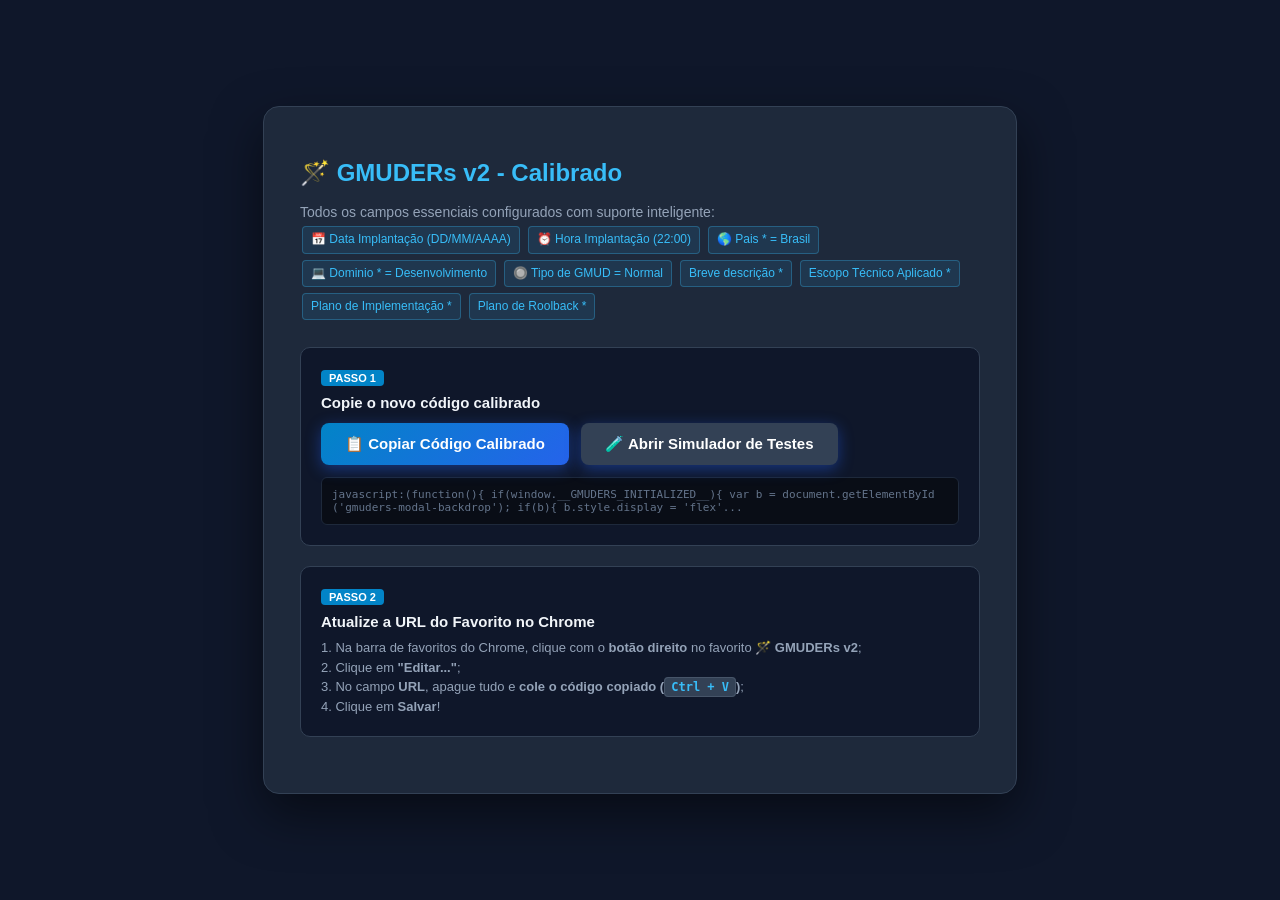
<file: index.html>
<!DOCTYPE html>
<html lang="pt-BR">
<head>
  <meta charset="UTF-8">
  <meta name="viewport" content="width=device-width, initial-scale=1.0">
  <title>Instalador GMUDERs v2 - Elis TOPdesk</title>
  <style>
    body {
      font-family: -apple-system, BlinkMacSystemFont, "Segoe UI", Roboto, Helvetica, Arial, sans-serif;
      background: #0f172a;
      color: #f8fafc;
      padding: 40px 20px;
      display: flex;
      justify-content: center;
      align-items: center;
      min-height: 100vh;
      box-sizing: border-box;
      margin: 0;
    }
    .card {
      background: #1e293b;
      border: 1px solid #334155;
      border-radius: 16px;
      max-width: 680px;
      width: 100%;
      padding: 36px;
      box-shadow: 0 20px 50px rgba(0,0,0,0.5);
    }
    h1 {
      font-size: 24px;
      margin-bottom: 12px;
      color: #38bdf8;
      display: flex;
      align-items: center;
      gap: 10px;
    }
    p {
      color: #94a3b8;
      line-height: 1.6;
      font-size: 14px;
      margin-bottom: 24px;
    }
    .step-box {
      background: #0f172a;
      border: 1px solid #334155;
      border-radius: 10px;
      padding: 20px;
      margin-bottom: 20px;
    }
    .step-badge {
      display: inline-block;
      background: #0284c7;
      color: #fff;
      font-size: 11px;
      font-weight: bold;
      padding: 2px 8px;
      border-radius: 4px;
      margin-bottom: 8px;
      text-transform: uppercase;
    }
    .step-title {
      font-size: 15px;
      font-weight: 700;
      color: #f1f5f9;
      margin-bottom: 8px;
    }
    .kbd {
      background: #334155;
      padding: 2px 6px;
      border-radius: 4px;
      font-family: monospace;
      font-size: 12px;
      color: #38bdf8;
      border: 1px solid #475569;
    }
    .btn-action {
      background: linear-gradient(135deg, #0284c7 0%, #2563eb 100%);
      color: #ffffff;
      border: none;
      padding: 12px 24px;
      border-radius: 8px;
      font-size: 15px;
      font-weight: 700;
      cursor: pointer;
      display: inline-flex;
      align-items: center;
      gap: 8px;
      box-shadow: 0 4px 15px rgba(37, 99, 255, 0.4);
      transition: all 0.2s;
    }
    .btn-action:hover {
      transform: translateY(-2px);
      box-shadow: 0 6px 20px rgba(37, 99, 255, 0.6);
    }
    .code-preview {
      margin-top: 12px;
      background: #090d16;
      border: 1px solid #1e293b;
      padding: 10px;
      border-radius: 6px;
      font-family: Consolas, monospace;
      font-size: 11px;
      color: #64748b;
      max-height: 70px;
      overflow: hidden;
      word-break: break-all;
      user-select: all;
    }
    .alert-success {
      background: #064e3b;
      color: #6ee7b7;
      border: 1px solid #059669;
      padding: 10px 14px;
      border-radius: 8px;
      font-size: 13px;
      margin-top: 12px;
      display: none;
    }
    .field-pill {
      display: inline-block;
      background: rgba(56, 189, 248, 0.1);
      color: #38bdf8;
      border: 1px solid rgba(56, 189, 248, 0.3);
      padding: 3px 8px;
      border-radius: 4px;
      font-size: 12px;
      margin: 3px 2px;
    }
  </style>
</head>
<body>

  <div class="card">
    <h1>🪄 GMUDERs v2 - Calibrado</h1>
    <p>
      Todos os campos essenciais configurados com suporte inteligente:
      <br>
      <span class="field-pill">📅 Data Implantação (DD/MM/AAAA)</span>
      <span class="field-pill">⏰ Hora Implantação (22:00)</span>
      <span class="field-pill">🌎 Pais * = Brasil</span>
      <span class="field-pill">💻 Dominio * = Desenvolvimento</span>
      <span class="field-pill">🔘 Tipo de GMUD = Normal</span>
      <span class="field-pill">Breve descrição *</span>
      <span class="field-pill">Escopo Técnico Aplicado *</span>
      <span class="field-pill">Plano de Implementação *</span>
      <span class="field-pill">Plano de Roolback *</span>
    </p>

    <!-- PASSO 1 -->
    <div class="step-box">
      <span class="step-badge">Passo 1</span>
      <div class="step-title">Copie o novo código calibrado</div>
      <div style="margin-top: 12px;">
        <button class="btn-action" id="btnCopy">
          📋 Copiar Código Calibrado
        </button>
        <a href="test_page.html" class="btn-action" style="background: #334155; margin-left: 8px; text-decoration: none;">
          🧪 Abrir Simulador de Testes
        </a>
        <div id="copyAlert" class="alert-success">
          ✅ Código calibrado copiado com sucesso para a área de transferência!
        </div>
      </div>
      <div class="code-preview" id="codePreview"></div>
    </div>

    <!-- PASSO 2 -->
    <div class="step-box">
      <span class="step-badge">Passo 2</span>
      <div class="step-title">Atualize a URL do Favorito no Chrome</div>
      <div style="font-size: 13px; color: #94a3b8; line-height: 1.5;">
        1. Na barra de favoritos do Chrome, clique com o <strong>botão direito</strong> no favorito <strong>🪄 GMUDERs v2</strong>;<br>
        2. Clique em <strong>"Editar..."</strong>;<br>
        3. No campo <strong>URL</strong>, apague tudo e <strong>cole o código copiado (<span class="kbd">Ctrl + V</span>)</strong>;<br>
        4. Clique em <strong>Salvar</strong>!
      </div>
    </div>
  </div>

  <script>
    const BOOKMARKLET_CODE = "javascript:(function(){ if(window.__GMUDERS_INITIALIZED__){ var b = document.getElementById('gmuders-modal-backdrop'); if(b){ b.style.display = 'flex'; var i = document.getElementById('gmuders-json-input'); if(i) i.focus(); return; } } window.__GMUDERS_INITIALIZED__ = true; var css = \"#gmuders-modal-backdrop{position:fixed;top:0;left:0;width:100vw;height:100vh;background:rgba(15,23,42,0.75);backdrop-filter:blur(4px);z-index:2147483647;display:flex;align-items:center;justify-content:center;font-family:-apple-system,BlinkMacSystemFont,\\\"Segoe UI\\\",Roboto,sans-serif;}#gmuders-panel{width:94%;max-width:760px;background:#fff;border-radius:12px;box-shadow:0 25px 50px -12px rgba(0,0,0,0.35);overflow:hidden;display:flex;flex-direction:column;color:#1e293b;}.gm-head{background:linear-gradient(135deg,#003366 0%,#0284c7 100%);color:#fff;padding:14px 20px;display:flex;justify-content:space-between;align-items:center;}.gm-title{font-size:16px;font-weight:700;display:flex;align-items:center;gap:8px;}.gm-badge{background:rgba(255,255,255,0.25);font-size:11px;padding:2px 8px;border-radius:10px;font-weight:600;}.gm-close{background:none;border:none;color:#fff;font-size:22px;cursor:pointer;}.gm-body{padding:16px 20px;display:flex;flex-direction:column;gap:12px;max-height:75vh;overflow-y:auto;}.gm-actions{display:flex;gap:8px;flex-wrap:wrap;}.gm-btn-sm{background:#f1f5f9;border:1px solid #cbd5e1;color:#334155;padding:6px 12px;border-radius:6px;font-size:12px;font-weight:600;cursor:pointer;}.gm-btn-sm:hover{background:#e2e8f0;}#gmuders-json-input{width:100%;height:180px;padding:10px;border-radius:6px;border:1px solid #cbd5e1;font-family:Consolas,monospace;font-size:12px;box-sizing:border-box;background:#f8fafc;}#gmuders-status{padding:12px 14px;border-radius:6px;font-size:13px;display:none;line-height:1.5;max-height:260px;overflow-y:auto;white-space:pre-wrap;}.gm-foot{padding:12px 20px;background:#f8fafc;border-top:1px solid #e2e8f0;display:flex;justify-content:flex-end;gap:10px;}.gm-btn-primary{background:#005bb7;color:#fff;border:none;padding:10px 20px;border-radius:6px;font-weight:600;font-size:14px;cursor:pointer;}.gm-btn-primary:hover{background:#00468c;}.gm-btn-sec{background:#fff;color:#64748b;border:1px solid #cbd5e1;padding:10px 14px;border-radius:6px;font-size:14px;cursor:pointer;}\"; var s = document.createElement('style'); s.textContent = css; document.head.appendChild(s); var RULES = [ { key: 'descricao_mudanca', labelName: 'Breve descrição *', aliases: ['descricaomudanca', 'brevedescricao', 'descricao', 'resumo', 'titulo', 'brevedescri'], match: ['breve descrição', 'breve descricao', 'breve descri', 'descricao da mudanca', 'descrição da mudança', 'resumo', 'título', 'titulo'] }, { key: 'escopo_tecnico', labelName: 'Escopo Técnico Aplicado *', aliases: ['escopotecnico', 'escopotecnicoaplicado', 'escopo'], match: ['escopo técnico aplicado', 'escopo tecnico aplicado', 'escopo técnico', 'escopo tecnico', 'escopo'] }, { key: 'plano_implementacao', labelName: 'Plano de Implementação *', aliases: ['planoimplementacao', 'planodeimplementacao', 'implementacao'], match: ['plano de implementação', 'plano de implementacao', 'plano de ação', 'plano de acao', 'implementação'] }, { key: 'plano_rollback', labelName: 'Plano de Roolback *', aliases: ['planorollback', 'planoroolback', 'planoderollback', 'planoderoolback', 'rollback', 'roolback'], match: ['plano de roolback', 'roolback', 'plano de rollback', 'rollback', 'plano de retorno', 'retorno'] }, { key: 'data_implementacao', labelName: 'Data/hora Implantação (Data e Hora)', aliases: ['dataimplementacao', 'dataimplantacao', 'datahora', 'datahoraimplantacao', 'datahoraimplementacao', 'data'], match: ['data/hora implantação', 'data/hora implantacao', 'data/hora', 'data da implantação', 'data da implantacao', 'data de implementação', 'data de implementacao', 'data prevista'] } ]; var bd = document.createElement('div'); bd.id = 'gmuders-modal-backdrop'; bd.innerHTML = '<div id=\"gmuders-panel\"><div class=\"gm-head\"><div class=\"gm-title\"><span>🪄 GMUDERs v2</span> <span class=\"gm-badge\">Elis TOPdesk</span></div><button class=\"gm-close\" id=\"gm-btn-close\">&times;</button></div><div class=\"gm-body\"><div class=\"gm-actions\"><button class=\"gm-btn-sm\" id=\"gm-paste\">📋 Colar do Clipboard</button><button class=\"gm-btn-sm\" id=\"gm-scan\">🔍 Diagnóstico / Escanear Tela</button><button class=\"gm-btn-sm\" id=\"gm-clear\">🧹 Limpar</button></div><div><label style=\"font-size:12px;font-weight:700;color:#64748b;text-transform:uppercase;\">Cole o JSON da IA aqui:</label><textarea id=\"gmuders-json-input\" placeholder=\"Cole o JSON da IA aqui...\"></textarea></div><div id=\"gmuders-status\"></div></div><div class=\"gm-foot\"><button class=\"gm-btn-sec\" id=\"gm-cancel\">Fechar</button><button class=\"gm-btn-primary\" id=\"gm-fill\">🚀 Preencher no TOPdesk</button></div></div>'; document.body.appendChild(bd); var inp = document.getElementById('gmuders-json-input'); var st = document.getElementById('gmuders-status'); function cls(){ bd.remove(); window.__GMUDERS_INITIALIZED__ = false; } document.getElementById('gm-btn-close').onclick = cls; document.getElementById('gm-cancel').onclick = cls; bd.onclick = function(e){ if(e.target === bd) cls(); }; document.getElementById('gm-clear').onclick = function(){ inp.value = ''; st.style.display = 'none'; }; document.getElementById('gm-paste').onclick = async function(){ try { var t = await navigator.clipboard.readText(); inp.value = t; showSt('JSON colado com sucesso!', '#ecfdf5', '#065f46'); } catch(e){ showSt('Pressione Ctrl+V diretamente na caixa de texto.', '#eff6ff', '#1e40af'); } }; function getContexts(){ var list = [{ name: 'Documento Principal', doc: document }]; try { var iframes = document.querySelectorAll('iframe'); for(var i = 0; i < iframes.length; i++){ try { var fDoc = iframes[i].contentDocument || iframes[i].contentWindow.document; if(fDoc) list.push({ name: 'IFrame ' + (iframes[i].id || iframes[i].name || i), doc: fDoc }); } catch(err){} } } catch(e){} return list; } function isVisible(el){ if(!el) return false; if(el.type === 'hidden') return false; var style = window.getComputedStyle ? window.getComputedStyle(el) : null; if(style && (style.display === 'none' || style.visibility === 'hidden')) return false; return true; } function findNearestLabel(el){ var cur = el.parentElement; for(var d = 0; d < 4 && cur && cur !== cur.ownerDocument.body; d++){ var lbl = cur.querySelector('label, .field-label, .ssdnav-label, [class*=\"label\"], [class*=\"title\"], [class*=\"question\"], p, span'); if(lbl && lbl !== el){ var txt = (lbl.innerText || lbl.textContent || '').trim().replace(/\\s+/g, ' '); if(txt && txt.length > 2 && txt.length < 80) return txt; } cur = cur.parentElement; } return ''; } function getOptionText(el, doc){ var text = ''; if(el.id){ var l = doc.querySelector('label[for=\"' + el.id + '\"]'); if(l) text = (l.innerText || l.textContent || '').toLowerCase(); } if(!text && el.parentElement){ text = (el.parentElement.innerText || el.parentElement.textContent || '').toLowerCase(); } if(!text && el.nextElementSibling){ text = (el.nextElementSibling.innerText || el.nextElementSibling.textContent || '').toLowerCase(); } return text.trim(); } function activateOption(el, doc){ el.focus(); var d = doc || el.ownerDocument; if(!el.checked){ var lbl = el.id ? d.querySelector('label[for=\"' + el.id + '\"]') : null; if(lbl){ lbl.click(); } else { el.click(); } if(!el.checked){ el.click(); } if(!el.checked){ el.checked = true; el.dispatchEvent(new Event('change', { bubbles: true })); el.dispatchEvent(new Event('input', { bubbles: true })); } } try { var $ = d.defaultView.$ || d.defaultView.jQuery; if($) $(el).trigger('change'); } catch(err){} el.style.outline = '2px solid #10b981'; setTimeout(function(){ el.style.outline = ''; }, 2000); } function selectRadioTipoGmud(targetType){ var typeLower = (targetType || 'normal').toLowerCase().trim(); var isEmerg = typeLower.indexOf('emerg') !== -1; var contexts = getContexts(); for(var c = 0; c < contexts.length; c++){ var doc = contexts[c].doc; var targetId = isEmerg ? 'ssdform35242390080846779fee97db46d8fea5_checkbox1_checkbox_checkbox' : 'ssdform35242390080846779fee97db46d8fea5_checkbox2_checkbox_checkbox'; var directEl = doc.getElementById(targetId); if(directEl){ var unselectId = isEmerg ? 'ssdform35242390080846779fee97db46d8fea5_checkbox2_checkbox_checkbox' : 'ssdform35242390080846779fee97db46d8fea5_checkbox1_checkbox_checkbox'; var otherEl = doc.getElementById(unselectId); if(otherEl && otherEl.checked){ otherEl.click(); if(otherEl.checked){ otherEl.checked = false; otherEl.dispatchEvent(new Event('change', { bubbles: true })); } } activateOption(directEl, doc); return isEmerg ? 'Emergencial' : 'Normal'; } var groupEls = doc.querySelectorAll('[id*=\"35242390080846779fee97db46d8fea5\"]'); if(groupEls.length > 0){ for(var g = 0; g < groupEls.length; g++){ var gel = groupEls[g]; if(gel.tagName === 'INPUT' && (gel.type === 'checkbox' || gel.type === 'radio')){ var gText = getOptionText(gel, doc); if(isEmerg && (gText.indexOf('emerg') !== -1 || gel.id.indexOf('checkbox1') !== -1)){ activateOption(gel, doc); return 'Emergencial'; } else if(!isEmerg && (gText.indexOf('normal') !== -1 || gel.id.indexOf('checkbox2') !== -1)){ activateOption(gel, doc); return 'Normal'; } } } } var suffixSelector = isEmerg ? '[id*=\"_checkbox1_checkbox\"]' : '[id*=\"_checkbox2_checkbox\"]'; var suffixEl = doc.querySelector(suffixSelector); if(suffixEl){ activateOption(suffixEl, doc); return isEmerg ? 'Emergencial' : 'Normal'; } var allOptions = doc.querySelectorAll('input[type=\"radio\"], input[type=\"checkbox\"]'); for(var i = 0; i < allOptions.length; i++){ var opt = allOptions[i]; var optText = getOptionText(opt, doc); var optMeta = ((opt.id || '') + ' ' + (opt.name || '') + ' ' + (opt.value || '')).toLowerCase(); var parentSection = opt.closest ? opt.closest('[class*=\"question\"], [class*=\"field\"], .ssdnav-item, tr, div') : opt.parentElement; var sectionText = parentSection ? (parentSection.innerText || parentSection.textContent || '').toLowerCase() : ''; var isTypeGmud = sectionText.indexOf('tipo de gmud') !== -1 || optMeta.indexOf('tipo') !== -1; if(isEmerg){ if((optText.indexOf('emerg') !== -1 || optMeta.indexOf('emerg') !== -1) && (isTypeGmud || optText.length < 30)){ activateOption(opt, doc); return 'Emergencial'; } } else { if((optText.indexOf('normal') !== -1 || optMeta.indexOf('normal') !== -1) && (isTypeGmud || optText.length < 30)){ activateOption(opt, doc); return 'Normal'; } } } } return null; } function selectSearchlist(selectId, optionId, textValue){ var contexts = getContexts(); var suffixSel = selectId.replace(/^ssdform[a-f0-9]+/, ''); var suffixOpt = optionId.replace(/^ssdform[a-f0-9]+/, ''); for(var c = 0; c < contexts.length; c++){ var doc = contexts[c].doc; var sel = doc.getElementById(selectId) || doc.querySelector('[id$=\"' + suffixSel + '\"]'); var opt = doc.getElementById(optionId) || doc.querySelector('[id$=\"' + suffixOpt + '\"]'); if(sel && sel.tagName === 'SELECT'){ if(opt && opt.tagName === 'OPTION'){ opt.selected = true; sel.value = opt.value; sel.dispatchEvent(new Event('change', { bubbles: true })); sel.dispatchEvent(new Event('input', { bubbles: true })); sel.style.outline = '2px solid #10b981'; return true; } for(var o = 0; o < sel.options.length; o++){ var oEl = sel.options[o]; if((oEl.text || '').toLowerCase().indexOf(textValue.toLowerCase()) !== -1 || (oEl.value || '').toLowerCase().indexOf(textValue.toLowerCase()) !== -1){ oEl.selected = true; sel.value = oEl.value; sel.dispatchEvent(new Event('change', { bubbles: true })); sel.dispatchEvent(new Event('input', { bubbles: true })); sel.style.outline = '2px solid #10b981'; return true; } } } if(opt){ opt.click(); opt.dispatchEvent(new Event('change', { bubbles: true })); opt.dispatchEvent(new Event('input', { bubbles: true })); opt.style.outline = '2px solid #10b981'; return true; } if(sel){ sel.focus(); sel.click(); var optAfter = doc.getElementById(optionId) || doc.querySelector('[id$=\"' + suffixOpt + '\"]'); if(optAfter){ optAfter.click(); optAfter.dispatchEvent(new Event('change', { bubbles: true })); optAfter.dispatchEvent(new Event('input', { bubbles: true })); optAfter.style.outline = '2px solid #10b981'; return true; } if(sel.tagName === 'INPUT'){ sel.value = textValue; sel.dispatchEvent(new Event('input', { bubbles: true })); sel.dispatchEvent(new Event('change', { bubbles: true })); sel.dispatchEvent(new Event('blur', { bubbles: true })); sel.style.outline = '2px solid #10b981'; return true; } } } return false; } function setComboOrOption(labelKeyword, targetValue){ var contexts = getContexts(); var targetLower = targetValue.toLowerCase().trim(); var keyLower = labelKeyword.toLowerCase().trim(); for(var c = 0; c < contexts.length; c++){ var doc = contexts[c].doc; var selects = doc.querySelectorAll('select'); for(var i = 0; i < selects.length; i++){ var sel = selects[i]; var sLabel = findNearestLabel(sel).toLowerCase(); var sNameId = ((sel.name || '') + ' ' + (sel.id || '')).toLowerCase(); if(sLabel.indexOf(keyLower) !== -1 || sNameId.indexOf(keyLower) !== -1){ for(var o = 0; o < sel.options.length; o++){ var opt = sel.options[o]; var oText = (opt.text || opt.innerText || '').toLowerCase().trim(); var oVal = (opt.value || '').toLowerCase().trim(); if(oText.indexOf(targetLower) !== -1 || oVal.indexOf(targetLower) !== -1 || targetLower.indexOf(oText) !== -1){ opt.selected = true; sel.value = opt.value; sel.dispatchEvent(new Event('change', { bubbles: true })); sel.dispatchEvent(new Event('input', { bubbles: true })); sel.style.outline = '2px solid #10b981'; return true; } } } } var checkboxes = doc.querySelectorAll('input[type=\"checkbox\"]'); for(var k = 0; k < checkboxes.length; k++){ var cb = checkboxes[k]; var cbLabel = findNearestLabel(cb).toLowerCase(); var cbVal = (cb.value || '').toLowerCase(); if(cbLabel.indexOf(targetLower) !== -1 || cbVal.indexOf(targetLower) !== -1){ if(!cb.checked){ cb.checked = true; cb.click(); cb.dispatchEvent(new Event('change', { bubbles: true })); } return true; } } var textInputs = doc.querySelectorAll('input:not([type=\"hidden\"]):not([type=\"radio\"]):not([type=\"checkbox\"]):not([type=\"button\"]):not([type=\"submit\"])'); for(var t = 0; t < textInputs.length; t++){ var inpEl = textInputs[t]; var inpLabel = findNearestLabel(inpEl).toLowerCase(); var inpMeta = ((inpEl.id || '') + ' ' + (inpEl.name || '') + ' ' + (inpEl.placeholder || '')).toLowerCase(); if(inpLabel.indexOf(keyLower) !== -1 || inpMeta.indexOf(keyLower) !== -1){ inpEl.focus(); inpEl.value = targetValue; inpEl.dispatchEvent(new Event('input', { bubbles: true })); inpEl.dispatchEvent(new Event('change', { bubbles: true })); inpEl.dispatchEvent(new Event('blur', { bubbles: true })); inpEl.style.outline = '2px solid #10b981'; return true; } } } return false; } function fillDualDateTime(txtEl, rawDateVal, timeOverride, usedEls){ var raw = String(rawDateVal || '').trim(); var dateVal = raw; var timeVal = timeOverride ? String(timeOverride).trim() : '22:00'; if(raw.indexOf('T') !== -1){ var p = raw.split('T'); dateVal = p[0].trim(); if(!timeOverride && p[1]) timeVal = p[1].trim().substring(0, 5); } else if(raw.indexOf(' ') !== -1){ var p2 = raw.split(' '); dateVal = p2[0].trim(); if(!timeOverride && p2[1]) timeVal = p2[1].trim().substring(0, 5); } var isoDate = dateVal; var brDate = dateVal; if(/^\\d{4}-\\d{2}-\\d{2}$/.test(dateVal)){ var s = dateVal.split('-'); brDate = s[2] + '/' + s[1] + '/' + s[0]; } else if(/^\\d{2}\\/\\d{2}\\/\\d{4}$/.test(dateVal)){ var s2 = dateVal.split('/'); isoDate = s2[2] + '-' + s2[1] + '-' + s2[0]; } var doc = txtEl.ownerDocument; var inpDate = null; var inpTime = null; var fid = txtEl.getAttribute('for'); if(fid){ var directEl = doc.getElementById(fid); if(directEl && isVisible(directEl)){ var pEl = directEl.parentElement; for(var d = 0; d < 4 && pEl && pEl !== doc.body; d++){ var sibs = pEl.querySelectorAll('input:not([type=\"hidden\"]):not([type=\"radio\"]):not([type=\"checkbox\"]):not([type=\"button\"]):not([type=\"submit\"])'); if(sibs.length >= 2){ inpDate = sibs[0]; inpTime = sibs[1]; break; } pEl = pEl.parentElement; } } } if(!inpDate || !inpTime){ var cur = txtEl.parentElement; for(var depth = 0; depth < 5 && cur && cur !== doc.body; depth++){ var inps = cur.querySelectorAll('input:not([type=\"hidden\"]):not([type=\"radio\"]):not([type=\"checkbox\"]):not([type=\"button\"]):not([type=\"submit\"])'); var candidates = []; for(var i = 0; i < inps.length; i++){ if(isVisible(inps[i]) && usedEls.indexOf(inps[i]) === -1){ candidates.push(inps[i]); } } if(candidates.length === 2){ inpDate = candidates[0]; inpTime = candidates[1]; break; } else if(candidates.length > 2){ var following = candidates.filter(function(el){ return (txtEl.compareDocumentPosition(el) & 4); }); if(following.length >= 2){ inpDate = following[0]; inpTime = following[1]; break; } } if(cur.nextElementSibling){ var nextInps = cur.nextElementSibling.querySelectorAll('input:not([type=\"hidden\"]):not([type=\"radio\"]):not([type=\"checkbox\"]):not([type=\"button\"]):not([type=\"submit\"])'); var nextCandidates = []; for(var n = 0; n < nextInps.length; n++){ if(isVisible(nextInps[n]) && usedEls.indexOf(nextInps[n]) === -1){ nextCandidates.push(nextInps[n]); } } if(nextCandidates.length >= 2){ inpDate = nextCandidates[0]; inpTime = nextCandidates[1]; break; } } cur = cur.parentElement; } } if(inpDate && inpTime){ inpDate.focus(); inpDate.value = (inpDate.type === 'date') ? isoDate : brDate; inpDate.dispatchEvent(new Event('input', { bubbles: true })); inpDate.dispatchEvent(new Event('change', { bubbles: true })); inpDate.dispatchEvent(new Event('blur', { bubbles: true })); inpDate.style.outline = '2px solid #10b981'; usedEls.push(inpDate); inpTime.focus(); inpTime.value = timeVal; inpTime.dispatchEvent(new Event('input', { bubbles: true })); inpTime.dispatchEvent(new Event('change', { bubbles: true })); inpTime.dispatchEvent(new Event('blur', { bubbles: true })); inpTime.style.outline = '2px solid #10b981'; usedEls.push(inpTime); try { var $1 = inpDate.ownerDocument.defaultView.$ || inpDate.ownerDocument.defaultView.jQuery; if($1){ $1(inpDate).trigger('change'); $1(inpTime).trigger('change'); } } catch(err){} return true; } return false; } function findFieldForText(txtEl, usedEls){ var doc = txtEl.ownerDocument; var fid = txtEl.getAttribute('for'); if(fid){ var byId = doc.getElementById(fid); if(byId && isVisible(byId) && usedEls.indexOf(byId) === -1 && byId.type !== 'radio' && byId.type !== 'checkbox') return byId; } var cur = txtEl; for(var depth = 0; depth < 6 && cur && cur !== doc.body; depth++){ var candidates = cur.querySelectorAll('input:not([type=\"hidden\"]), textarea, select, [contenteditable=\"true\"]'); for(var i = 0; i < candidates.length; i++){ var cand = candidates[i]; if(cand !== txtEl && isVisible(cand) && usedEls.indexOf(cand) === -1 && cand.type !== 'radio' && cand.type !== 'checkbox'){ return cand; } } if(cur.nextElementSibling){ var sibCandidates = cur.nextElementSibling.querySelectorAll('input:not([type=\"hidden\"]), textarea, select, [contenteditable=\"true\"]'); for(var j = 0; j < sibCandidates.length; j++){ var sCand = sibCandidates[j]; if(isVisible(sCand) && usedEls.indexOf(sCand) === -1 && sCand.type !== 'radio' && sCand.type !== 'checkbox'){ return sCand; } } if(cur.nextElementSibling.matches && cur.nextElementSibling.matches('input:not([type=\"hidden\"]), textarea, select') && isVisible(cur.nextElementSibling) && usedEls.indexOf(cur.nextElementSibling) === -1 && cur.nextElementSibling.type !== 'radio' && cur.nextElementSibling.type !== 'checkbox'){ return cur.nextElementSibling; } } cur = cur.parentElement; } return null; } function findEl(rule, usedEls){ var contexts = getContexts(); for(var c = 0; c < contexts.length; c++){ var doc = contexts[c].doc; var textHolders = doc.querySelectorAll('label, .field-label, .ssdnav-label, [class*=\"label\"], [class*=\"title\"], [class*=\"question\"], p, span, div, h3, h4, th, td'); for(var j = 0; j < textHolders.length; j++){ var txtEl = textHolders[j]; if(txtEl.children.length > 3) continue; var txt = (txtEl.innerText || txtEl.textContent || '').toLowerCase().trim(); if(txt.length > 1 && txt.length < 120 && rule.match.some(function(m){ return txt.indexOf(m) !== -1; })){ if(rule.key === 'data_implementacao'){ return { special: 'datetime', txtEl: txtEl }; } var found = findFieldForText(txtEl, usedEls); if(found) return found; } } var inputs = doc.querySelectorAll('input:not([type=\"radio\"]):not([type=\"checkbox\"]), textarea, select, [contenteditable=\"true\"]'); for(var k = 0; k < inputs.length; k++){ var inpEl = inputs[k]; if(!isVisible(inpEl) || usedEls.indexOf(inpEl) !== -1) continue; var meta = ((inpEl.id || '') + ' ' + (inpEl.name || '') + ' ' + (inpEl.placeholder || '') + ' ' + (inpEl.getAttribute('aria-label') || '')).toLowerCase(); if(rule.match.some(function(m){ return meta.indexOf(m) !== -1; })) return inpEl; } } return null; } function setVal(el, val, key){ if(!el) return false; var strVal = String(val); if(el.isContentEditable || el.getAttribute('contenteditable') === 'true'){ el.focus(); el.innerHTML = strVal.replace(/\\n/g, '<br>'); el.dispatchEvent(new Event('input', {bubbles:true})); el.dispatchEvent(new Event('change', {bubbles:true})); return true; } el.focus(); el.value = strVal; el.dispatchEvent(new Event('input', {bubbles:true})); el.dispatchEvent(new Event('change', {bubbles:true})); el.dispatchEvent(new Event('blur', {bubbles:true})); el.style.outline = '2px solid #10b981'; setTimeout(function(){ el.style.outline = ''; }, 1500); return true; } document.getElementById('gm-scan').onclick = function(){ var contexts = getContexts(); var report = ['Diagnóstico TOPdesk: (' + contexts.length + ' contexto(s) verificado(s))']; contexts.forEach(function(ctx){ var inputs = ctx.doc.querySelectorAll('input:not([type=\"hidden\"]), textarea, select, [contenteditable=\"true\"]'); if(inputs.length === 0) return; report.push('\\n📍 ' + ctx.name + ' (' + inputs.length + ' campos):'); inputs.forEach(function(inp, idx){ var lbl = findNearestLabel(inp); var tag = inp.tagName.toLowerCase(); var type = inp.type ? ' (' + inp.type + ')' : ''; report.push((idx + 1) + '. ' + (lbl || '[Sem rótulo]') + ' [' + tag + type + ']'); }); }); showSt(report.join('\\n'), '#eff6ff', '#1e40af'); }; function showSt(msg, bg, col){ st.style.display = 'block'; st.style.background = bg; st.style.color = col; st.innerText = msg; } document.getElementById('gm-fill').onclick = function(){ try { var raw = inp.value.trim(); raw = raw.replace(/^\\x60{3}json\\s*/i, '').replace(/^\\x60{3}\\s*/, '').replace(/\\x60{3}$/, '').trim(); var data = JSON.parse(raw); var norm = {}; Object.keys(data).forEach(function(k){ norm[k.toLowerCase().replace(/[\\s-_]/g, '')] = data[k]; }); var count = 0; var filledLabels = []; var usedEls = []; var targetTipo = norm['tipomudanca'] || norm['tipo'] || 'Normal'; var radioResult = selectRadioTipoGmud(targetTipo); if(radioResult){ count++; filledLabels.push('Tipo de GMUD: ' + radioResult + ' (radial)'); } var targetPais = norm['pais'] || 'Brasil'; var paisSelId = 'ssdform35242390080846779fee97db46d8fea5_searchlist1_searchlist_searchlist'; var paisOptId = 'ssdform35242390080846779fee97db46d8fea5_searchlist1_searchlist_searchlist_option0'; if(selectSearchlist(paisSelId, paisOptId, targetPais) || setComboOrOption('pais', targetPais)){ count++; filledLabels.push('Pais: ' + targetPais + ' (selecionado)'); } var targetDom = norm['dominio'] || 'Desenvolvimento'; var domSelId = 'ssdform35242390080846779fee97db46d8fea5_searchlist2_searchlist_searchlist'; var domOptId = 'ssdform35242390080846779fee97db46d8fea5_searchlist2_searchlist_searchlist_option0'; if(selectSearchlist(domSelId, domOptId, targetDom) || setComboOrOption('dominio', targetDom)){ count++; filledLabels.push('Dominio: ' + targetDom + ' (selecionado)'); } var jiraVal = norm['cardsjira'] || norm['cardjira'] || norm['jira'] || norm['idinterna'] || norm['chavejira'] || norm['card'] || ''; if(jiraVal){ var jiraId = 'ssdform35242390080846779fee97db46d8fea5_openquestion6_openquestion_openquestion'; var jiraFilled = false; var jcontexts = getContexts(); for(var jc = 0; jc < jcontexts.length; jc++){ var jDoc = jcontexts[jc].doc; var jEl = jDoc.getElementById(jiraId) || jDoc.querySelector('[id$=\"_openquestion6_openquestion_openquestion\"]'); if(jEl && setVal(jEl, jiraVal, 'cards_jira')){ count++; filledLabels.push('Card do Jira: ' + jiraVal); usedEls.push(jEl); jiraFilled = true; break; } } if(!jiraFilled){ var jRule = { key: 'cards_jira', labelName: 'Card do Jira', match: ['cards jira', 'card jira', 'card do jira', 'jira', 'chave do jira', 'openquestion6'] }; var jTarget = findEl(jRule, usedEls); if(jTarget && setVal(jTarget, jiraVal, 'cards_jira')){ count++; filledLabels.push('Card do Jira: ' + jiraVal); usedEls.push(jTarget); } } } var timeOverride = norm['horaimplementacao'] || norm['horaimplantacao'] || norm['hora']; RULES.forEach(function(r){ var val = undefined; if(r.aliases){ for(var a = 0; a < r.aliases.length; a++){ if(norm[r.aliases[a]] !== undefined && norm[r.aliases[a]] !== null && norm[r.aliases[a]] !== ''){ val = norm[r.aliases[a]]; break; } } } if(val === undefined){ var cleanKey = r.key.replace(/[\\s-_]/g, ''); val = norm[cleanKey]; } if(val !== undefined && val !== null && val !== ''){ var target = findEl(r, usedEls); if(target && target.special === 'datetime'){ if(fillDualDateTime(target.txtEl, val, timeOverride, usedEls)){ count += 2; filledLabels.push(r.labelName); } } else if(target && setVal(target, val, r.key)){ count++; filledLabels.push(r.labelName); usedEls.push(target); } } }); if(count > 0){ showSt('✅ Sucesso! ' + count + ' campos preenchidos:\\n' + filledLabels.join('\\n'), '#ecfdf5', '#065f46'); } else { showSt('⚠️ Nenhum dos campos foi localizado.\\nAbra a tela \"BR - Solicitação de GMUD\" e tente novamente.', '#fef2f2', '#991b1b'); } } catch(e){ showSt('JSON inválido! Erro: ' + e.message, '#fef2f2', '#991b1b'); } }; })();";

    document.getElementById('codePreview').innerText = BOOKMARKLET_CODE.substring(0, 150) + '...';

    document.getElementById('btnCopy').addEventListener('click', function() {
      navigator.clipboard.writeText(BOOKMARKLET_CODE).then(function() {
        const alert = document.getElementById('copyAlert');
        alert.style.display = 'block';
        setTimeout(function() { alert.style.display = 'none'; }, 4000);
      }).catch(function() {
        const temp = document.createElement('textarea');
        temp.value = BOOKMARKLET_CODE;
        document.body.appendChild(temp);
        temp.select();
        document.execCommand('copy');
        document.body.removeChild(temp);
        const alert = document.getElementById('copyAlert');
        alert.style.display = 'block';
        setTimeout(function() { alert.style.display = 'none'; }, 4000);
      });
    });
  </script>
</body>
</html>
</file>
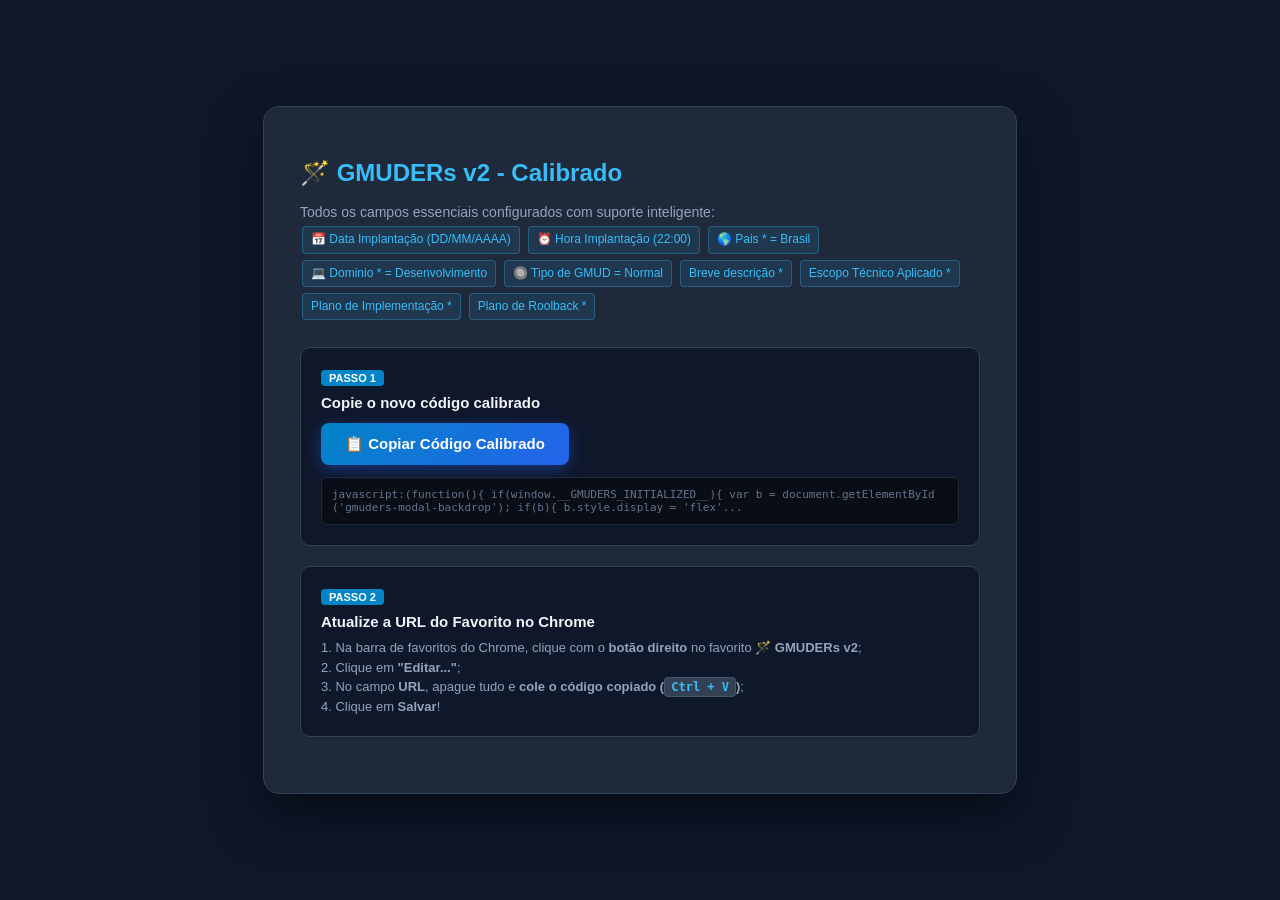
<file: instalar_favorito.html>
<!DOCTYPE html>
<html lang="pt-BR">
<head>
  <meta charset="UTF-8">
  <meta name="viewport" content="width=device-width, initial-scale=1.0">
  <title>Instalador GMUDERs v2 - Elis TOPdesk</title>
  <style>
    body {
      font-family: -apple-system, BlinkMacSystemFont, "Segoe UI", Roboto, Helvetica, Arial, sans-serif;
      background: #0f172a;
      color: #f8fafc;
      padding: 40px 20px;
      display: flex;
      justify-content: center;
      align-items: center;
      min-height: 100vh;
      box-sizing: border-box;
      margin: 0;
    }
    .card {
      background: #1e293b;
      border: 1px solid #334155;
      border-radius: 16px;
      max-width: 680px;
      width: 100%;
      padding: 36px;
      box-shadow: 0 20px 50px rgba(0,0,0,0.5);
    }
    h1 {
      font-size: 24px;
      margin-bottom: 12px;
      color: #38bdf8;
      display: flex;
      align-items: center;
      gap: 10px;
    }
    p {
      color: #94a3b8;
      line-height: 1.6;
      font-size: 14px;
      margin-bottom: 24px;
    }
    .step-box {
      background: #0f172a;
      border: 1px solid #334155;
      border-radius: 10px;
      padding: 20px;
      margin-bottom: 20px;
    }
    .step-badge {
      display: inline-block;
      background: #0284c7;
      color: #fff;
      font-size: 11px;
      font-weight: bold;
      padding: 2px 8px;
      border-radius: 4px;
      margin-bottom: 8px;
      text-transform: uppercase;
    }
    .step-title {
      font-size: 15px;
      font-weight: 700;
      color: #f1f5f9;
      margin-bottom: 8px;
    }
    .kbd {
      background: #334155;
      padding: 2px 6px;
      border-radius: 4px;
      font-family: monospace;
      font-size: 12px;
      color: #38bdf8;
      border: 1px solid #475569;
    }
    .btn-action {
      background: linear-gradient(135deg, #0284c7 0%, #2563eb 100%);
      color: #ffffff;
      border: none;
      padding: 12px 24px;
      border-radius: 8px;
      font-size: 15px;
      font-weight: 700;
      cursor: pointer;
      display: inline-flex;
      align-items: center;
      gap: 8px;
      box-shadow: 0 4px 15px rgba(37, 99, 255, 0.4);
      transition: all 0.2s;
    }
    .btn-action:hover {
      transform: translateY(-2px);
      box-shadow: 0 6px 20px rgba(37, 99, 255, 0.6);
    }
    .code-preview {
      margin-top: 12px;
      background: #090d16;
      border: 1px solid #1e293b;
      padding: 10px;
      border-radius: 6px;
      font-family: Consolas, monospace;
      font-size: 11px;
      color: #64748b;
      max-height: 70px;
      overflow: hidden;
      word-break: break-all;
      user-select: all;
    }
    .alert-success {
      background: #064e3b;
      color: #6ee7b7;
      border: 1px solid #059669;
      padding: 10px 14px;
      border-radius: 8px;
      font-size: 13px;
      margin-top: 12px;
      display: none;
    }
    .field-pill {
      display: inline-block;
      background: rgba(56, 189, 248, 0.1);
      color: #38bdf8;
      border: 1px solid rgba(56, 189, 248, 0.3);
      padding: 3px 8px;
      border-radius: 4px;
      font-size: 12px;
      margin: 3px 2px;
    }
  </style>
</head>
<body>

  <div class="card">
    <h1>🪄 GMUDERs v2 - Calibrado</h1>
    <p>
      Todos os campos essenciais configurados com suporte inteligente:
      <br>
      <span class="field-pill">📅 Data Implantação (DD/MM/AAAA)</span>
      <span class="field-pill">⏰ Hora Implantação (22:00)</span>
      <span class="field-pill">🌎 Pais * = Brasil</span>
      <span class="field-pill">💻 Dominio * = Desenvolvimento</span>
      <span class="field-pill">🔘 Tipo de GMUD = Normal</span>
      <span class="field-pill">Breve descrição *</span>
      <span class="field-pill">Escopo Técnico Aplicado *</span>
      <span class="field-pill">Plano de Implementação *</span>
      <span class="field-pill">Plano de Roolback *</span>
    </p>

    <!-- PASSO 1 -->
    <div class="step-box">
      <span class="step-badge">Passo 1</span>
      <div class="step-title">Copie o novo código calibrado</div>
      <div style="margin-top: 12px;">
        <button class="btn-action" id="btnCopy">
          📋 Copiar Código Calibrado
        </button>
        <div id="copyAlert" class="alert-success">
          ✅ Código calibrado copiado com sucesso para a área de transferência!
        </div>
      </div>
      <div class="code-preview" id="codePreview"></div>
    </div>

    <!-- PASSO 2 -->
    <div class="step-box">
      <span class="step-badge">Passo 2</span>
      <div class="step-title">Atualize a URL do Favorito no Chrome</div>
      <div style="font-size: 13px; color: #94a3b8; line-height: 1.5;">
        1. Na barra de favoritos do Chrome, clique com o <strong>botão direito</strong> no favorito <strong>🪄 GMUDERs v2</strong>;<br>
        2. Clique em <strong>"Editar..."</strong>;<br>
        3. No campo <strong>URL</strong>, apague tudo e <strong>cole o código copiado (<span class="kbd">Ctrl + V</span>)</strong>;<br>
        4. Clique em <strong>Salvar</strong>!
      </div>
    </div>
  </div>

  <script>
    const BOOKMARKLET_CODE = "javascript:(function(){ if(window.__GMUDERS_INITIALIZED__){ var b = document.getElementById('gmuders-modal-backdrop'); if(b){ b.style.display = 'flex'; var i = document.getElementById('gmuders-json-input'); if(i) i.focus(); return; } } window.__GMUDERS_INITIALIZED__ = true; var css = \"#gmuders-modal-backdrop{position:fixed;top:0;left:0;width:100vw;height:100vh;background:rgba(15,23,42,0.75);backdrop-filter:blur(4px);z-index:2147483647;display:flex;align-items:center;justify-content:center;font-family:-apple-system,BlinkMacSystemFont,\\\"Segoe UI\\\",Roboto,sans-serif;}#gmuders-panel{width:94%;max-width:760px;background:#fff;border-radius:12px;box-shadow:0 25px 50px -12px rgba(0,0,0,0.35);overflow:hidden;display:flex;flex-direction:column;color:#1e293b;}.gm-head{background:linear-gradient(135deg,#003366 0%,#0284c7 100%);color:#fff;padding:14px 20px;display:flex;justify-content:space-between;align-items:center;}.gm-title{font-size:16px;font-weight:700;display:flex;align-items:center;gap:8px;}.gm-badge{background:rgba(255,255,255,0.25);font-size:11px;padding:2px 8px;border-radius:10px;font-weight:600;}.gm-close{background:none;border:none;color:#fff;font-size:22px;cursor:pointer;}.gm-body{padding:16px 20px;display:flex;flex-direction:column;gap:12px;max-height:75vh;overflow-y:auto;}.gm-actions{display:flex;gap:8px;flex-wrap:wrap;}.gm-btn-sm{background:#f1f5f9;border:1px solid #cbd5e1;color:#334155;padding:6px 12px;border-radius:6px;font-size:12px;font-weight:600;cursor:pointer;}.gm-btn-sm:hover{background:#e2e8f0;}#gmuders-json-input{width:100%;height:180px;padding:10px;border-radius:6px;border:1px solid #cbd5e1;font-family:Consolas,monospace;font-size:12px;box-sizing:border-box;background:#f8fafc;}#gmuders-status{padding:12px 14px;border-radius:6px;font-size:13px;display:none;line-height:1.5;max-height:260px;overflow-y:auto;white-space:pre-wrap;}.gm-foot{padding:12px 20px;background:#f8fafc;border-top:1px solid #e2e8f0;display:flex;justify-content:flex-end;gap:10px;}.gm-btn-primary{background:#005bb7;color:#fff;border:none;padding:10px 20px;border-radius:6px;font-weight:600;font-size:14px;cursor:pointer;}.gm-btn-primary:hover{background:#00468c;}.gm-btn-sec{background:#fff;color:#64748b;border:1px solid #cbd5e1;padding:10px 14px;border-radius:6px;font-size:14px;cursor:pointer;}\"; var s = document.createElement('style'); s.textContent = css; document.head.appendChild(s); var RULES = [ { key: 'descricao_mudanca', labelName: 'Breve descrição *', aliases: ['descricaomudanca', 'brevedescricao', 'descricao', 'resumo', 'titulo', 'brevedescri'], match: ['breve descrição', 'breve descricao', 'breve descri', 'descricao da mudanca', 'descrição da mudança', 'resumo', 'título', 'titulo'] }, { key: 'escopo_tecnico', labelName: 'Escopo Técnico Aplicado *', aliases: ['escopotecnico', 'escopotecnicoaplicado', 'escopo'], match: ['escopo técnico aplicado', 'escopo tecnico aplicado', 'escopo técnico', 'escopo tecnico', 'escopo'] }, { key: 'plano_implementacao', labelName: 'Plano de Implementação *', aliases: ['planoimplementacao', 'planodeimplementacao', 'implementacao'], match: ['plano de implementação', 'plano de implementacao', 'plano de ação', 'plano de acao', 'implementação'] }, { key: 'plano_rollback', labelName: 'Plano de Roolback *', aliases: ['planorollback', 'planoroolback', 'planoderollback', 'planoderoolback', 'rollback', 'roolback'], match: ['plano de roolback', 'roolback', 'plano de rollback', 'rollback', 'plano de retorno', 'retorno'] }, { key: 'data_implementacao', labelName: 'Data/hora Implantação (Data e Hora)', aliases: ['dataimplementacao', 'dataimplantacao', 'datahora', 'datahoraimplantacao', 'datahoraimplementacao', 'data'], match: ['data/hora implantação', 'data/hora implantacao', 'data/hora', 'data da implantação', 'data da implantacao', 'data de implementação', 'data de implementacao', 'data prevista'] } ]; var bd = document.createElement('div'); bd.id = 'gmuders-modal-backdrop'; bd.innerHTML = '<div id=\"gmuders-panel\"><div class=\"gm-head\"><div class=\"gm-title\"><span>🪄 GMUDERs v2</span> <span class=\"gm-badge\">Elis TOPdesk</span></div><button class=\"gm-close\" id=\"gm-btn-close\">&times;</button></div><div class=\"gm-body\"><div class=\"gm-actions\"><button class=\"gm-btn-sm\" id=\"gm-paste\">📋 Colar do Clipboard</button><button class=\"gm-btn-sm\" id=\"gm-scan\">🔍 Diagnóstico / Escanear Tela</button><button class=\"gm-btn-sm\" id=\"gm-clear\">🧹 Limpar</button></div><div><label style=\"font-size:12px;font-weight:700;color:#64748b;text-transform:uppercase;\">Cole o JSON da IA aqui:</label><textarea id=\"gmuders-json-input\" placeholder=\"Cole o JSON da IA aqui...\"></textarea></div><div id=\"gmuders-status\"></div></div><div class=\"gm-foot\"><button class=\"gm-btn-sec\" id=\"gm-cancel\">Fechar</button><button class=\"gm-btn-primary\" id=\"gm-fill\">🚀 Preencher no TOPdesk</button></div></div>'; document.body.appendChild(bd); var inp = document.getElementById('gmuders-json-input'); var st = document.getElementById('gmuders-status'); function cls(){ bd.remove(); window.__GMUDERS_INITIALIZED__ = false; } document.getElementById('gm-btn-close').onclick = cls; document.getElementById('gm-cancel').onclick = cls; bd.onclick = function(e){ if(e.target === bd) cls(); }; document.getElementById('gm-clear').onclick = function(){ inp.value = ''; st.style.display = 'none'; }; document.getElementById('gm-paste').onclick = async function(){ try { var t = await navigator.clipboard.readText(); inp.value = t; showSt('JSON colado com sucesso!', '#ecfdf5', '#065f46'); } catch(e){ showSt('Pressione Ctrl+V diretamente na caixa de texto.', '#eff6ff', '#1e40af'); } }; function getContexts(){ var list = [{ name: 'Documento Principal', doc: document }]; try { var iframes = document.querySelectorAll('iframe'); for(var i = 0; i < iframes.length; i++){ try { var fDoc = iframes[i].contentDocument || iframes[i].contentWindow.document; if(fDoc) list.push({ name: 'IFrame ' + (iframes[i].id || iframes[i].name || i), doc: fDoc }); } catch(err){} } } catch(e){} return list; } function isVisible(el){ if(!el) return false; if(el.type === 'hidden') return false; var style = window.getComputedStyle ? window.getComputedStyle(el) : null; if(style && (style.display === 'none' || style.visibility === 'hidden')) return false; return true; } function findNearestLabel(el){ var cur = el.parentElement; for(var d = 0; d < 4 && cur && cur !== cur.ownerDocument.body; d++){ var lbl = cur.querySelector('label, .field-label, .ssdnav-label, [class*=\"label\"], [class*=\"title\"], [class*=\"question\"], p, span'); if(lbl && lbl !== el){ var txt = (lbl.innerText || lbl.textContent || '').trim().replace(/\\s+/g, ' '); if(txt && txt.length > 2 && txt.length < 80) return txt; } cur = cur.parentElement; } return ''; } function getOptionText(el, doc){ var text = ''; if(el.id){ var l = doc.querySelector('label[for=\"' + el.id + '\"]'); if(l) text = (l.innerText || l.textContent || '').toLowerCase(); } if(!text && el.parentElement){ text = (el.parentElement.innerText || el.parentElement.textContent || '').toLowerCase(); } if(!text && el.nextElementSibling){ text = (el.nextElementSibling.innerText || el.nextElementSibling.textContent || '').toLowerCase(); } return text.trim(); } function activateOption(el, doc){ el.focus(); var d = doc || el.ownerDocument; if(!el.checked){ var lbl = el.id ? d.querySelector('label[for=\"' + el.id + '\"]') : null; if(lbl){ lbl.click(); } else { el.click(); } if(!el.checked){ el.click(); } if(!el.checked){ el.checked = true; el.dispatchEvent(new Event('change', { bubbles: true })); el.dispatchEvent(new Event('input', { bubbles: true })); } } try { var $ = d.defaultView.$ || d.defaultView.jQuery; if($) $(el).trigger('change'); } catch(err){} el.style.outline = '2px solid #10b981'; setTimeout(function(){ el.style.outline = ''; }, 2000); } function selectRadioTipoGmud(targetType){ var typeLower = (targetType || 'normal').toLowerCase().trim(); var isEmerg = typeLower.indexOf('emerg') !== -1; var contexts = getContexts(); for(var c = 0; c < contexts.length; c++){ var doc = contexts[c].doc; var targetId = isEmerg ? 'ssdform35242390080846779fee97db46d8fea5_checkbox1_checkbox_checkbox' : 'ssdform35242390080846779fee97db46d8fea5_checkbox2_checkbox_checkbox'; var directEl = doc.getElementById(targetId); if(directEl){ var unselectId = isEmerg ? 'ssdform35242390080846779fee97db46d8fea5_checkbox2_checkbox_checkbox' : 'ssdform35242390080846779fee97db46d8fea5_checkbox1_checkbox_checkbox'; var otherEl = doc.getElementById(unselectId); if(otherEl && otherEl.checked){ otherEl.click(); if(otherEl.checked){ otherEl.checked = false; otherEl.dispatchEvent(new Event('change', { bubbles: true })); } } activateOption(directEl, doc); return isEmerg ? 'Emergencial' : 'Normal'; } var groupEls = doc.querySelectorAll('[id*=\"35242390080846779fee97db46d8fea5\"]'); if(groupEls.length > 0){ for(var g = 0; g < groupEls.length; g++){ var gel = groupEls[g]; if(gel.tagName === 'INPUT' && (gel.type === 'checkbox' || gel.type === 'radio')){ var gText = getOptionText(gel, doc); if(isEmerg && (gText.indexOf('emerg') !== -1 || gel.id.indexOf('checkbox1') !== -1)){ activateOption(gel, doc); return 'Emergencial'; } else if(!isEmerg && (gText.indexOf('normal') !== -1 || gel.id.indexOf('checkbox2') !== -1)){ activateOption(gel, doc); return 'Normal'; } } } } var suffixSelector = isEmerg ? '[id*=\"_checkbox1_checkbox\"]' : '[id*=\"_checkbox2_checkbox\"]'; var suffixEl = doc.querySelector(suffixSelector); if(suffixEl){ activateOption(suffixEl, doc); return isEmerg ? 'Emergencial' : 'Normal'; } var allOptions = doc.querySelectorAll('input[type=\"radio\"], input[type=\"checkbox\"]'); for(var i = 0; i < allOptions.length; i++){ var opt = allOptions[i]; var optText = getOptionText(opt, doc); var optMeta = ((opt.id || '') + ' ' + (opt.name || '') + ' ' + (opt.value || '')).toLowerCase(); var parentSection = opt.closest ? opt.closest('[class*=\"question\"], [class*=\"field\"], .ssdnav-item, tr, div') : opt.parentElement; var sectionText = parentSection ? (parentSection.innerText || parentSection.textContent || '').toLowerCase() : ''; var isTypeGmud = sectionText.indexOf('tipo de gmud') !== -1 || optMeta.indexOf('tipo') !== -1; if(isEmerg){ if((optText.indexOf('emerg') !== -1 || optMeta.indexOf('emerg') !== -1) && (isTypeGmud || optText.length < 30)){ activateOption(opt, doc); return 'Emergencial'; } } else { if((optText.indexOf('normal') !== -1 || optMeta.indexOf('normal') !== -1) && (isTypeGmud || optText.length < 30)){ activateOption(opt, doc); return 'Normal'; } } } } return null; } function selectSearchlist(selectId, optionId, textValue){ var contexts = getContexts(); var suffixSel = selectId.replace(/^ssdform[a-f0-9]+/, ''); var suffixOpt = optionId.replace(/^ssdform[a-f0-9]+/, ''); for(var c = 0; c < contexts.length; c++){ var doc = contexts[c].doc; var sel = doc.getElementById(selectId) || doc.querySelector('[id$=\"' + suffixSel + '\"]'); var opt = doc.getElementById(optionId) || doc.querySelector('[id$=\"' + suffixOpt + '\"]'); if(sel && sel.tagName === 'SELECT'){ if(opt && opt.tagName === 'OPTION'){ opt.selected = true; sel.value = opt.value; sel.dispatchEvent(new Event('change', { bubbles: true })); sel.dispatchEvent(new Event('input', { bubbles: true })); sel.style.outline = '2px solid #10b981'; return true; } for(var o = 0; o < sel.options.length; o++){ var oEl = sel.options[o]; if((oEl.text || '').toLowerCase().indexOf(textValue.toLowerCase()) !== -1 || (oEl.value || '').toLowerCase().indexOf(textValue.toLowerCase()) !== -1){ oEl.selected = true; sel.value = oEl.value; sel.dispatchEvent(new Event('change', { bubbles: true })); sel.dispatchEvent(new Event('input', { bubbles: true })); sel.style.outline = '2px solid #10b981'; return true; } } } if(opt){ opt.click(); opt.dispatchEvent(new Event('change', { bubbles: true })); opt.dispatchEvent(new Event('input', { bubbles: true })); opt.style.outline = '2px solid #10b981'; return true; } if(sel){ sel.focus(); sel.click(); var optAfter = doc.getElementById(optionId) || doc.querySelector('[id$=\"' + suffixOpt + '\"]'); if(optAfter){ optAfter.click(); optAfter.dispatchEvent(new Event('change', { bubbles: true })); optAfter.dispatchEvent(new Event('input', { bubbles: true })); optAfter.style.outline = '2px solid #10b981'; return true; } if(sel.tagName === 'INPUT'){ sel.value = textValue; sel.dispatchEvent(new Event('input', { bubbles: true })); sel.dispatchEvent(new Event('change', { bubbles: true })); sel.dispatchEvent(new Event('blur', { bubbles: true })); sel.style.outline = '2px solid #10b981'; return true; } } } return false; } function setComboOrOption(labelKeyword, targetValue){ var contexts = getContexts(); var targetLower = targetValue.toLowerCase().trim(); var keyLower = labelKeyword.toLowerCase().trim(); for(var c = 0; c < contexts.length; c++){ var doc = contexts[c].doc; var selects = doc.querySelectorAll('select'); for(var i = 0; i < selects.length; i++){ var sel = selects[i]; var sLabel = findNearestLabel(sel).toLowerCase(); var sNameId = ((sel.name || '') + ' ' + (sel.id || '')).toLowerCase(); if(sLabel.indexOf(keyLower) !== -1 || sNameId.indexOf(keyLower) !== -1){ for(var o = 0; o < sel.options.length; o++){ var opt = sel.options[o]; var oText = (opt.text || opt.innerText || '').toLowerCase().trim(); var oVal = (opt.value || '').toLowerCase().trim(); if(oText.indexOf(targetLower) !== -1 || oVal.indexOf(targetLower) !== -1 || targetLower.indexOf(oText) !== -1){ opt.selected = true; sel.value = opt.value; sel.dispatchEvent(new Event('change', { bubbles: true })); sel.dispatchEvent(new Event('input', { bubbles: true })); sel.style.outline = '2px solid #10b981'; return true; } } } } var checkboxes = doc.querySelectorAll('input[type=\"checkbox\"]'); for(var k = 0; k < checkboxes.length; k++){ var cb = checkboxes[k]; var cbLabel = findNearestLabel(cb).toLowerCase(); var cbVal = (cb.value || '').toLowerCase(); if(cbLabel.indexOf(targetLower) !== -1 || cbVal.indexOf(targetLower) !== -1){ if(!cb.checked){ cb.checked = true; cb.click(); cb.dispatchEvent(new Event('change', { bubbles: true })); } return true; } } var textInputs = doc.querySelectorAll('input:not([type=\"hidden\"]):not([type=\"radio\"]):not([type=\"checkbox\"]):not([type=\"button\"]):not([type=\"submit\"])'); for(var t = 0; t < textInputs.length; t++){ var inpEl = textInputs[t]; var inpLabel = findNearestLabel(inpEl).toLowerCase(); var inpMeta = ((inpEl.id || '') + ' ' + (inpEl.name || '') + ' ' + (inpEl.placeholder || '')).toLowerCase(); if(inpLabel.indexOf(keyLower) !== -1 || inpMeta.indexOf(keyLower) !== -1){ inpEl.focus(); inpEl.value = targetValue; inpEl.dispatchEvent(new Event('input', { bubbles: true })); inpEl.dispatchEvent(new Event('change', { bubbles: true })); inpEl.dispatchEvent(new Event('blur', { bubbles: true })); inpEl.style.outline = '2px solid #10b981'; return true; } } } return false; } function fillDualDateTime(txtEl, rawDateVal, timeOverride, usedEls){ var raw = String(rawDateVal || '').trim(); var dateVal = raw; var timeVal = timeOverride ? String(timeOverride).trim() : '22:00'; if(raw.indexOf('T') !== -1){ var p = raw.split('T'); dateVal = p[0].trim(); if(!timeOverride && p[1]) timeVal = p[1].trim().substring(0, 5); } else if(raw.indexOf(' ') !== -1){ var p2 = raw.split(' '); dateVal = p2[0].trim(); if(!timeOverride && p2[1]) timeVal = p2[1].trim().substring(0, 5); } var isoDate = dateVal; var brDate = dateVal; if(/^\\d{4}-\\d{2}-\\d{2}$/.test(dateVal)){ var s = dateVal.split('-'); brDate = s[2] + '/' + s[1] + '/' + s[0]; } else if(/^\\d{2}\\/\\d{2}\\/\\d{4}$/.test(dateVal)){ var s2 = dateVal.split('/'); isoDate = s2[2] + '-' + s2[1] + '-' + s2[0]; } var doc = txtEl.ownerDocument; var inpDate = null; var inpTime = null; var fid = txtEl.getAttribute('for'); if(fid){ var directEl = doc.getElementById(fid); if(directEl && isVisible(directEl)){ var pEl = directEl.parentElement; for(var d = 0; d < 4 && pEl && pEl !== doc.body; d++){ var sibs = pEl.querySelectorAll('input:not([type=\"hidden\"]):not([type=\"radio\"]):not([type=\"checkbox\"]):not([type=\"button\"]):not([type=\"submit\"])'); if(sibs.length >= 2){ inpDate = sibs[0]; inpTime = sibs[1]; break; } pEl = pEl.parentElement; } } } if(!inpDate || !inpTime){ var cur = txtEl.parentElement; for(var depth = 0; depth < 5 && cur && cur !== doc.body; depth++){ var inps = cur.querySelectorAll('input:not([type=\"hidden\"]):not([type=\"radio\"]):not([type=\"checkbox\"]):not([type=\"button\"]):not([type=\"submit\"])'); var candidates = []; for(var i = 0; i < inps.length; i++){ if(isVisible(inps[i]) && usedEls.indexOf(inps[i]) === -1){ candidates.push(inps[i]); } } if(candidates.length === 2){ inpDate = candidates[0]; inpTime = candidates[1]; break; } else if(candidates.length > 2){ var following = candidates.filter(function(el){ return (txtEl.compareDocumentPosition(el) & 4); }); if(following.length >= 2){ inpDate = following[0]; inpTime = following[1]; break; } } if(cur.nextElementSibling){ var nextInps = cur.nextElementSibling.querySelectorAll('input:not([type=\"hidden\"]):not([type=\"radio\"]):not([type=\"checkbox\"]):not([type=\"button\"]):not([type=\"submit\"])'); var nextCandidates = []; for(var n = 0; n < nextInps.length; n++){ if(isVisible(nextInps[n]) && usedEls.indexOf(nextInps[n]) === -1){ nextCandidates.push(nextInps[n]); } } if(nextCandidates.length >= 2){ inpDate = nextCandidates[0]; inpTime = nextCandidates[1]; break; } } cur = cur.parentElement; } } if(inpDate && inpTime){ inpDate.focus(); inpDate.value = (inpDate.type === 'date') ? isoDate : brDate; inpDate.dispatchEvent(new Event('input', { bubbles: true })); inpDate.dispatchEvent(new Event('change', { bubbles: true })); inpDate.dispatchEvent(new Event('blur', { bubbles: true })); inpDate.style.outline = '2px solid #10b981'; usedEls.push(inpDate); inpTime.focus(); inpTime.value = timeVal; inpTime.dispatchEvent(new Event('input', { bubbles: true })); inpTime.dispatchEvent(new Event('change', { bubbles: true })); inpTime.dispatchEvent(new Event('blur', { bubbles: true })); inpTime.style.outline = '2px solid #10b981'; usedEls.push(inpTime); try { var $1 = inpDate.ownerDocument.defaultView.$ || inpDate.ownerDocument.defaultView.jQuery; if($1){ $1(inpDate).trigger('change'); $1(inpTime).trigger('change'); } } catch(err){} return true; } return false; } function findFieldForText(txtEl, usedEls){ var doc = txtEl.ownerDocument; var fid = txtEl.getAttribute('for'); if(fid){ var byId = doc.getElementById(fid); if(byId && isVisible(byId) && usedEls.indexOf(byId) === -1 && byId.type !== 'radio' && byId.type !== 'checkbox') return byId; } var cur = txtEl; for(var depth = 0; depth < 6 && cur && cur !== doc.body; depth++){ var candidates = cur.querySelectorAll('input:not([type=\"hidden\"]), textarea, select, [contenteditable=\"true\"]'); for(var i = 0; i < candidates.length; i++){ var cand = candidates[i]; if(cand !== txtEl && isVisible(cand) && usedEls.indexOf(cand) === -1 && cand.type !== 'radio' && cand.type !== 'checkbox'){ return cand; } } if(cur.nextElementSibling){ var sibCandidates = cur.nextElementSibling.querySelectorAll('input:not([type=\"hidden\"]), textarea, select, [contenteditable=\"true\"]'); for(var j = 0; j < sibCandidates.length; j++){ var sCand = sibCandidates[j]; if(isVisible(sCand) && usedEls.indexOf(sCand) === -1 && sCand.type !== 'radio' && sCand.type !== 'checkbox'){ return sCand; } } if(cur.nextElementSibling.matches && cur.nextElementSibling.matches('input:not([type=\"hidden\"]), textarea, select') && isVisible(cur.nextElementSibling) && usedEls.indexOf(cur.nextElementSibling) === -1 && cur.nextElementSibling.type !== 'radio' && cur.nextElementSibling.type !== 'checkbox'){ return cur.nextElementSibling; } } cur = cur.parentElement; } return null; } function findEl(rule, usedEls){ var contexts = getContexts(); for(var c = 0; c < contexts.length; c++){ var doc = contexts[c].doc; var textHolders = doc.querySelectorAll('label, .field-label, .ssdnav-label, [class*=\"label\"], [class*=\"title\"], [class*=\"question\"], p, span, div, h3, h4, th, td'); for(var j = 0; j < textHolders.length; j++){ var txtEl = textHolders[j]; if(txtEl.children.length > 3) continue; var txt = (txtEl.innerText || txtEl.textContent || '').toLowerCase().trim(); if(txt.length > 1 && txt.length < 120 && rule.match.some(function(m){ return txt.indexOf(m) !== -1; })){ if(rule.key === 'data_implementacao'){ return { special: 'datetime', txtEl: txtEl }; } var found = findFieldForText(txtEl, usedEls); if(found) return found; } } var inputs = doc.querySelectorAll('input:not([type=\"radio\"]):not([type=\"checkbox\"]), textarea, select, [contenteditable=\"true\"]'); for(var k = 0; k < inputs.length; k++){ var inpEl = inputs[k]; if(!isVisible(inpEl) || usedEls.indexOf(inpEl) !== -1) continue; var meta = ((inpEl.id || '') + ' ' + (inpEl.name || '') + ' ' + (inpEl.placeholder || '') + ' ' + (inpEl.getAttribute('aria-label') || '')).toLowerCase(); if(rule.match.some(function(m){ return meta.indexOf(m) !== -1; })) return inpEl; } } return null; } function setVal(el, val, key){ if(!el) return false; var strVal = String(val); if(el.isContentEditable || el.getAttribute('contenteditable') === 'true'){ el.focus(); el.innerHTML = strVal.replace(/\\n/g, '<br>'); el.dispatchEvent(new Event('input', {bubbles:true})); el.dispatchEvent(new Event('change', {bubbles:true})); return true; } el.focus(); el.value = strVal; el.dispatchEvent(new Event('input', {bubbles:true})); el.dispatchEvent(new Event('change', {bubbles:true})); el.dispatchEvent(new Event('blur', {bubbles:true})); el.style.outline = '2px solid #10b981'; setTimeout(function(){ el.style.outline = ''; }, 1500); return true; } document.getElementById('gm-scan').onclick = function(){ var contexts = getContexts(); var report = ['Diagnóstico TOPdesk: (' + contexts.length + ' contexto(s) verificado(s))']; contexts.forEach(function(ctx){ var inputs = ctx.doc.querySelectorAll('input:not([type=\"hidden\"]), textarea, select, [contenteditable=\"true\"]'); if(inputs.length === 0) return; report.push('\\n📍 ' + ctx.name + ' (' + inputs.length + ' campos):'); inputs.forEach(function(inp, idx){ var lbl = findNearestLabel(inp); var tag = inp.tagName.toLowerCase(); var type = inp.type ? ' (' + inp.type + ')' : ''; report.push((idx + 1) + '. ' + (lbl || '[Sem rótulo]') + ' [' + tag + type + ']'); }); }); showSt(report.join('\\n'), '#eff6ff', '#1e40af'); }; function showSt(msg, bg, col){ st.style.display = 'block'; st.style.background = bg; st.style.color = col; st.innerText = msg; } document.getElementById('gm-fill').onclick = function(){ try { var raw = inp.value.trim(); raw = raw.replace(/^\\x60{3}json\\s*/i, '').replace(/^\\x60{3}\\s*/, '').replace(/\\x60{3}$/, '').trim(); var sanitized = ''; var inStr = false; var esc = false; for(var sIdx = 0; sIdx < raw.length; sIdx++){ var ch = raw[sIdx]; if(ch === '\"' && !esc){ inStr = !inStr; sanitized += ch; } else if(inStr){ if(ch === '\\n'){ sanitized += '\\\\n'; } else if(ch === '\\r'){ } else { sanitized += ch; } } else { sanitized += ch; } if(ch === '\\\\' && !esc){ esc = true; } else { esc = false; } } var data = JSON.parse(sanitized); var norm = {}; Object.keys(data).forEach(function(k){ norm[k.toLowerCase().replace(/[\\s-_]/g, '')] = data[k]; }); var count = 0; var filledLabels = []; var usedEls = []; var targetTipo = norm['tipomudanca'] || norm['tipo'] || 'Normal'; var radioResult = selectRadioTipoGmud(targetTipo); if(radioResult){ count++; filledLabels.push('Tipo de GMUD: ' + radioResult + ' (radial)'); } var targetPais = norm['pais'] || 'Brasil'; var paisSelId = 'ssdform35242390080846779fee97db46d8fea5_searchlist1_searchlist_searchlist'; var paisOptId = 'ssdform35242390080846779fee97db46d8fea5_searchlist1_searchlist_searchlist_option0'; if(selectSearchlist(paisSelId, paisOptId, targetPais) || setComboOrOption('pais', targetPais)){ count++; filledLabels.push('Pais: ' + targetPais + ' (selecionado)'); } var targetDom = norm['dominio'] || 'Desenvolvimento'; var domSelId = 'ssdform35242390080846779fee97db46d8fea5_searchlist2_searchlist_searchlist'; var domOptId = 'ssdform35242390080846779fee97db46d8fea5_searchlist2_searchlist_searchlist_option0'; if(selectSearchlist(domSelId, domOptId, targetDom) || setComboOrOption('dominio', targetDom)){ count++; filledLabels.push('Dominio: ' + targetDom + ' (selecionado)'); } var jiraVal = norm['cardsjira'] || norm['cardjira'] || norm['jira'] || norm['idinterna'] || norm['chavejira'] || norm['card'] || ''; if(jiraVal){ var jiraId = 'ssdform35242390080846779fee97db46d8fea5_openquestion6_openquestion_openquestion'; var jiraFilled = false; var jcontexts = getContexts(); for(var jc = 0; jc < jcontexts.length; jc++){ var jDoc = jcontexts[jc].doc; var jEl = jDoc.getElementById(jiraId) || jDoc.querySelector('[id$=\"_openquestion6_openquestion_openquestion\"]'); if(jEl && setVal(jEl, jiraVal, 'cards_jira')){ count++; filledLabels.push('Card do Jira: ' + jiraVal); usedEls.push(jEl); jiraFilled = true; break; } } if(!jiraFilled){ var jRule = { key: 'cards_jira', labelName: 'Card do Jira', match: ['cards jira', 'card jira', 'card do jira', 'jira', 'chave do jira', 'openquestion6'] }; var jTarget = findEl(jRule, usedEls); if(jTarget && setVal(jTarget, jiraVal, 'cards_jira')){ count++; filledLabels.push('Card do Jira: ' + jiraVal); usedEls.push(jTarget); } } } var timeOverride = norm['horaimplementacao'] || norm['horaimplantacao'] || norm['hora']; RULES.forEach(function(r){ var val = undefined; if(r.aliases){ for(var a = 0; a < r.aliases.length; a++){ if(norm[r.aliases[a]] !== undefined && norm[r.aliases[a]] !== null && norm[r.aliases[a]] !== ''){ val = norm[r.aliases[a]]; break; } } } if(val === undefined){ var cleanKey = r.key.replace(/[\\s-_]/g, ''); val = norm[cleanKey]; } if(val !== undefined && val !== null && val !== ''){ var target = findEl(r, usedEls); if(target && target.special === 'datetime'){ if(fillDualDateTime(target.txtEl, val, timeOverride, usedEls)){ count += 2; filledLabels.push(r.labelName); } } else if(target && setVal(target, val, r.key)){ count++; filledLabels.push(r.labelName); usedEls.push(target); } } }); if(count > 0){ showSt('✅ Sucesso! ' + count + ' campos preenchidos:\\n' + filledLabels.join('\\n'), '#ecfdf5', '#065f46'); } else { showSt('⚠️ Nenhum dos campos foi localizado.\\nAbra a tela \"BR - Solicitação de GMUD\" e tente novamente.', '#fef2f2', '#991b1b'); } } catch(e){ showSt('JSON inválido! Erro: ' + e.message, '#fef2f2', '#991b1b'); } }; })();";

    document.getElementById('codePreview').innerText = BOOKMARKLET_CODE.substring(0, 150) + '...';

    document.getElementById('btnCopy').addEventListener('click', function() {
      navigator.clipboard.writeText(BOOKMARKLET_CODE).then(function() {
        const alert = document.getElementById('copyAlert');
        alert.style.display = 'block';
        setTimeout(function() { alert.style.display = 'none'; }, 4000);
      }).catch(function() {
        const temp = document.createElement('textarea');
        temp.value = BOOKMARKLET_CODE;
        document.body.appendChild(temp);
        temp.select();
        document.execCommand('copy');
        document.body.removeChild(temp);
        const alert = document.getElementById('copyAlert');
        alert.style.display = 'block';
        setTimeout(function() { alert.style.display = 'none'; }, 4000);
      });
    });
  </script>
</body>
</html>
</file>
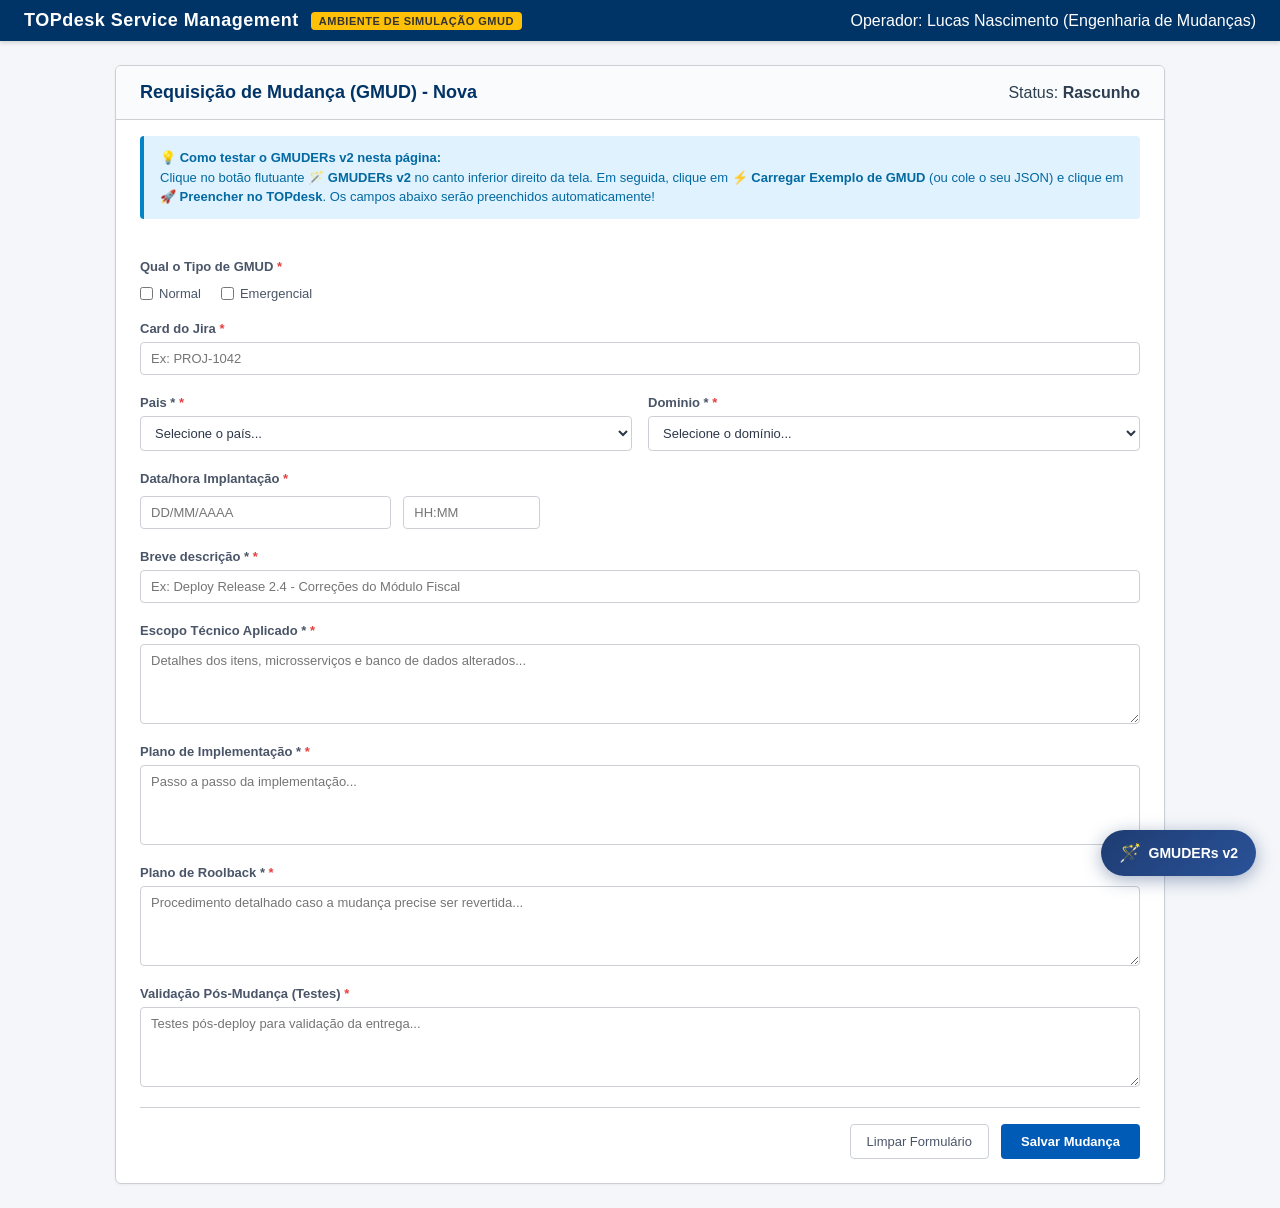
<file: test_page.html>
<!DOCTYPE html>
<html lang="pt-BR">
<head>
  <meta charset="UTF-8">
  <meta name="viewport" content="width=device-width, initial-scale=1.0">
  <title>Simulador TOPdesk - Nova Requisição de Mudança (GMUD)</title>
  <style>
    :root {
      --topdesk-blue: #003366;
      --topdesk-light-blue: #e8f0fe;
      --topdesk-border: #ccd0d5;
      --topdesk-text: #2c3e50;
      --topdesk-bg: #f4f6f9;
    }

    * {
      box-sizing: border-box;
      margin: 0;
      padding: 0;
      font-family: Arial, Helvetica, sans-serif;
    }

    body {
      background-color: var(--topdesk-bg);
      color: var(--topdesk-text);
    }

    /* TOPdesk Navigation Bar */
    header {
      background-color: var(--topdesk-blue);
      color: #ffffff;
      padding: 10px 24px;
      display: flex;
      align-items: center;
      justify-content: space-between;
      box-shadow: 0 2px 4px rgba(0,0,0,0.15);
    }

    .logo-area {
      display: flex;
      align-items: center;
      gap: 12px;
      font-weight: bold;
      font-size: 18px;
      letter-spacing: 0.5px;
    }

    .badge-demo {
      background: #ffc107;
      color: #333;
      font-size: 11px;
      font-weight: bold;
      padding: 3px 8px;
      border-radius: 4px;
      text-transform: uppercase;
    }

    .container {
      max-width: 1050px;
      margin: 24px auto;
      background: #ffffff;
      border-radius: 6px;
      border: 1px solid var(--topdesk-border);
      box-shadow: 0 1px 3px rgba(0,0,0,0.05);
      overflow: hidden;
    }

    .form-header {
      padding: 16px 24px;
      background: #fafbfc;
      border-bottom: 1px solid var(--topdesk-border);
      display: flex;
      justify-content: space-between;
      align-items: center;
    }

    .form-title {
      font-size: 18px;
      font-weight: bold;
      color: var(--topdesk-blue);
    }

    .instruction-box {
      margin: 16px 24px;
      padding: 12px 16px;
      background-color: #e0f2fe;
      border-left: 4px solid #0284c7;
      border-radius: 4px;
      font-size: 13px;
      line-height: 1.5;
      color: #0369a1;
    }

    form {
      padding: 24px;
      display: flex;
      flex-direction: column;
      gap: 20px;
    }

    .form-grid-2 {
      display: grid;
      grid-template-columns: 1fr 1fr;
      gap: 16px;
    }

    .form-grid-3 {
      display: grid;
      grid-template-columns: 1fr 1fr 1fr;
      gap: 16px;
    }

    .field-group {
      display: flex;
      flex-direction: column;
      gap: 6px;
    }

    label {
      font-size: 13px;
      font-weight: 600;
      color: #4a5568;
    }

    .required::after {
      content: " *";
      color: #e53e3e;
    }

    input[type="text"],
    input[type="datetime-local"],
    select,
    textarea {
      width: 100%;
      padding: 8px 10px;
      border: 1px solid var(--topdesk-border);
      border-radius: 4px;
      font-size: 13px;
      color: #2d3748;
      background: #fff;
      transition: border-color 0.2s;
    }

    input:focus,
    select:focus,
    textarea:focus {
      outline: none;
      border-color: #0284c7;
      box-shadow: 0 0 0 2px rgba(2, 132, 199, 0.2);
    }

    textarea {
      min-height: 80px;
      resize: vertical;
    }

    /* Simulador de Editor Rico do TOPdesk */
    .rich-editor-box {
      border: 1px solid var(--topdesk-border);
      border-radius: 4px;
      overflow: hidden;
    }

    .rich-editor-toolbar {
      background: #f1f5f9;
      padding: 6px 10px;
      border-bottom: 1px solid var(--topdesk-border);
      display: flex;
      gap: 6px;
    }

    .rich-editor-toolbar button {
      background: none;
      border: 1px solid #cbd5e1;
      border-radius: 3px;
      padding: 2px 8px;
      font-size: 11px;
      cursor: pointer;
      font-weight: bold;
    }

    .rich-content {
      min-height: 100px;
      padding: 10px;
      background: #fff;
      outline: none;
      font-size: 13px;
      line-height: 1.5;
    }

    .rich-content:focus {
      background: #fefefe;
    }

    .form-actions {
      display: flex;
      justify-content: flex-end;
      gap: 12px;
      padding-top: 16px;
      border-top: 1px solid var(--topdesk-border);
    }

    .btn-topdesk-primary {
      background: #005bb7;
      color: #ffffff;
      padding: 9px 20px;
      border: none;
      border-radius: 4px;
      font-weight: bold;
      font-size: 13px;
      cursor: pointer;
    }

    .btn-topdesk-primary:hover {
      background: #00468c;
    }

    .btn-topdesk-secondary {
      background: #fff;
      border: 1px solid var(--topdesk-border);
      color: #4a5568;
      padding: 9px 16px;
      border-radius: 4px;
      font-size: 13px;
      cursor: pointer;
    }

    .btn-topdesk-secondary:hover {
      background: #f7fafc;
    }
  </style>

  <!-- Inclui diretamente o script e estilo do GMUDERs para permitir testar sem instalar extensão se desejar! -->
  <link rel="stylesheet" href="styles.css">
</head>
<body>

  <header>
    <div class="logo-area">
      <span>TOPdesk Service Management</span>
      <span class="badge-demo">Ambiente de Simulação GMUD</span>
    </div>
    <div>Operador: Lucas Nascimento (Engenharia de Mudanças)</div>
  </header>

  <div class="container">
    <div class="form-header">
      <div class="form-title">Requisição de Mudança (GMUD) - Nova</div>
      <div>Status: <strong>Rascunho</strong></div>
    </div>

    <div class="instruction-box">
      💡 <strong>Como testar o GMUDERs v2 nesta página:</strong><br>
      Clique no botão flutuante <strong>🪄 GMUDERs v2</strong> no canto inferior direito da tela. Em seguida, clique em <strong>⚡ Carregar Exemplo de GMUD</strong> (ou cole o seu JSON) e clique em <strong>🚀 Preencher no TOPdesk</strong>. Os campos abaixo serão preenchidos automaticamente!
    </div>

    <form id="gmudForm" onsubmit="event.preventDefault(); alert('Chamado salvo com sucesso com os dados preenchidos!');">
      <!-- Qual o Tipo de GMUD -->
      <div class="field-group">
        <label class="required">Qual o Tipo de GMUD</label>
        <div style="display: flex; gap: 20px; align-items: center; margin-top: 6px;">
          <label style="display: flex; align-items: center; gap: 6px; font-weight: normal; cursor: pointer;" for="ssdform35242390080846779fee97db46d8fea5_checkbox2_checkbox_checkbox">
            <input type="checkbox" name="tipoGmud" id="ssdform35242390080846779fee97db46d8fea5_checkbox2_checkbox_checkbox" value="Normal"> Normal
          </label>
          <label style="display: flex; align-items: center; gap: 6px; font-weight: normal; cursor: pointer;" for="ssdform35242390080846779fee97db46d8fea5_checkbox1_checkbox_checkbox">
            <input type="checkbox" name="tipoGmud" id="ssdform35242390080846779fee97db46d8fea5_checkbox1_checkbox_checkbox" value="Emergencial"> Emergencial
          </label>
        </div>
      </div>

      <!-- Card do Jira -->
      <div class="field-group">
        <label for="ssdform35242390080846779fee97db46d8fea5_openquestion6_openquestion_openquestion" class="required">Card do Jira</label>
        <input type="text" id="ssdform35242390080846779fee97db46d8fea5_openquestion6_openquestion_openquestion" placeholder="Ex: PROJ-1042">
      </div>

      <!-- Pais e Dominio -->
      <div class="form-grid-2">
        <div class="field-group">
          <label for="ssdform35242390080846779fee97db46d8fea5_searchlist1_searchlist_searchlist" class="required">Pais *</label>
          <select id="ssdform35242390080846779fee97db46d8fea5_searchlist1_searchlist_searchlist" name="selectPais">
            <option value="">Selecione o país...</option>
            <option value="Brasil" id="ssdform35242390080846779fee97db46d8fea5_searchlist1_searchlist_searchlist_option0">Brasil</option>
            <option value="Chile">Chile</option>
            <option value="Colombia">Colômbia</option>
          </select>
        </div>
        <div class="field-group">
          <label for="ssdform35242390080846779fee97db46d8fea5_searchlist2_searchlist_searchlist" class="required">Dominio *</label>
          <select id="ssdform35242390080846779fee97db46d8fea5_searchlist2_searchlist_searchlist" name="selectDominio">
            <option value="">Selecione o domínio...</option>
            <option value="Desenvolvimento" id="ssdform35242390080846779fee97db46d8fea5_searchlist2_searchlist_searchlist_option0">Desenvolvimento</option>
            <option value="Infraestrutura">Infraestrutura</option>
            <option value="Sistemas">Sistemas</option>
          </select>
        </div>
      </div>

      <!-- Data/hora Implantação -->
      <div class="field-group">
        <label class="required">Data/hora Implantação</label>
        <div style="display: flex; gap: 12px; max-width: 400px; margin-top: 4px;">
          <input type="text" id="dt_implantacao" placeholder="DD/MM/AAAA" style="flex: 2;">
          <input type="text" id="hr_implantacao" placeholder="HH:MM" style="flex: 1;">
        </div>
      </div>

      <!-- Breve descrição * -->
      <div class="field-group">
        <label for="briefDescription" class="required">Breve descrição *</label>
        <input type="text" id="briefDescription" name="briefDescription" placeholder="Ex: Deploy Release 2.4 - Correções do Módulo Fiscal" required>
      </div>

      <!-- Escopo Técnico Aplicado * -->
      <div class="field-group">
        <label for="escopoTecnico" class="required">Escopo Técnico Aplicado *</label>
        <textarea id="escopoTecnico" name="escopoTecnico" placeholder="Detalhes dos itens, microsserviços e banco de dados alterados..."></textarea>
      </div>

      <!-- Plano de Implementação * -->
      <div class="field-group">
        <label class="required">Plano de Implementação *</label>
        <textarea id="planoImplementacao" name="planoImplementacao" placeholder="Passo a passo da implementação..."></textarea>
      </div>

      <!-- Plano de Roolback * -->
      <div class="field-group">
        <label for="rollbackPlan" class="required">Plano de Roolback *</label>
        <textarea id="rollbackPlan" name="rollbackPlan" placeholder="Procedimento detalhado caso a mudança precise ser revertida..."></textarea>
      </div>

      <!-- Validação Pós-Mudança -->
      <div class="field-group">
        <label for="testPlan" class="required">Validação Pós-Mudança (Testes)</label>
        <textarea id="testPlan" name="testPlan" placeholder="Testes pós-deploy para validação da entrega..."></textarea>
      </div>

      <div class="form-actions">
        <button type="button" class="btn-topdesk-secondary" onclick="document.getElementById('gmudForm').reset(); document.getElementById('actionPlan').innerHTML = '';">Limpar Formulário</button>
        <button type="submit" class="btn-topdesk-primary">Salvar Mudança</button>
      </div>
    </form>
  </div>

  <script src="content.js"></script>
</body>
</html>
</file>
<file: styles.css>
/* GMUDERs v2 - Estilos do Widget Flutuante */

#gmuders-launcher {
  position: fixed;
  bottom: 24px;
  right: 24px;
  z-index: 2147483640;
  display: flex;
  align-items: center;
  gap: 8px;
  background: linear-gradient(135deg, #1e3c72 0%, #2a5298 100%);
  color: #ffffff;
  font-family: -apple-system, BlinkMacSystemFont, "Segoe UI", Roboto, Helvetica, Arial, sans-serif;
  font-size: 14px;
  font-weight: 600;
  padding: 12px 18px;
  border-radius: 50px;
  border: none;
  cursor: pointer;
  box-shadow: 0 4px 18px rgba(30, 60, 114, 0.4);
  transition: all 0.25s cubic-bezier(0.4, 0, 0.2, 1);
  user-select: none;
}

#gmuders-launcher:hover {
  transform: translateY(-2px) scale(1.03);
  box-shadow: 0 6px 24px rgba(30, 60, 114, 0.55);
}

#gmuders-launcher:active {
  transform: translateY(1px) scale(0.98);
}

#gmuders-launcher .gmuders-icon {
  font-size: 18px;
}

/* Modal / Painel */
#gmuders-modal-backdrop {
  position: fixed;
  top: 0;
  left: 0;
  width: 100vw;
  height: 100vh;
  background: rgba(15, 23, 42, 0.55);
  backdrop-filter: blur(4px);
  z-index: 2147483645;
  display: flex;
  align-items: center;
  justify-content: center;
  opacity: 0;
  pointer-events: none;
  transition: opacity 0.2s ease;
}

#gmuders-modal-backdrop.gmuders-active {
  opacity: 1;
  pointer-events: auto;
}

#gmuders-panel {
  width: 90%;
  max-width: 640px;
  max-height: 85vh;
  background: #ffffff;
  border-radius: 14px;
  box-shadow: 0 20px 45px rgba(0, 0, 0, 0.25);
  display: flex;
  flex-direction: column;
  overflow: hidden;
  font-family: -apple-system, BlinkMacSystemFont, "Segoe UI", Roboto, Helvetica, Arial, sans-serif;
  color: #1e293b;
  animation: gmuders-slide-in 0.25s cubic-bezier(0.16, 1, 0.3, 1);
}

@keyframes gmuders-slide-in {
  from { transform: translateY(20px) scale(0.97); opacity: 0; }
  to { transform: translateY(0) scale(1); opacity: 1; }
}

/* Header */
.gmuders-header {
  display: flex;
  align-items: center;
  justify-content: space-between;
  padding: 16px 20px;
  background: linear-gradient(135deg, #1e3c72 0%, #2a5298 100%);
  color: #ffffff;
}

.gmuders-header-title {
  display: flex;
  align-items: center;
  gap: 10px;
  font-size: 16px;
  font-weight: 700;
  letter-spacing: 0.3px;
}

.gmuders-badge {
  background: rgba(255, 255, 255, 0.2);
  font-size: 11px;
  padding: 2px 8px;
  border-radius: 12px;
  text-transform: uppercase;
  font-weight: 600;
}

.gmuders-btn-close {
  background: transparent;
  border: none;
  color: #ffffff;
  font-size: 22px;
  cursor: pointer;
  line-height: 1;
  border-radius: 4px;
  padding: 4px 8px;
  opacity: 0.85;
}

.gmuders-btn-close:hover {
  opacity: 1;
  background: rgba(255, 255, 255, 0.15);
}

/* Body */
.gmuders-body {
  padding: 18px 20px;
  overflow-y: auto;
  display: flex;
  flex-direction: column;
  gap: 14px;
}

.gmuders-quick-actions {
  display: flex;
  gap: 8px;
  flex-wrap: wrap;
}

.gmuders-btn-sm {
  background: #f1f5f9;
  border: 1px solid #cbd5e1;
  color: #334155;
  padding: 6px 12px;
  border-radius: 6px;
  font-size: 12px;
  font-weight: 600;
  cursor: pointer;
  display: inline-flex;
  align-items: center;
  gap: 5px;
  transition: all 0.15s ease;
}

.gmuders-btn-sm:hover {
  background: #e2e8f0;
  border-color: #94a3b8;
  color: #0f172a;
}

.gmuders-textarea-container {
  display: flex;
  flex-direction: column;
  gap: 6px;
}

.gmuders-label {
  font-size: 12px;
  font-weight: 600;
  color: #64748b;
  text-transform: uppercase;
  letter-spacing: 0.5px;
}

#gmuders-json-input {
  width: 100%;
  height: 220px;
  padding: 12px;
  border-radius: 8px;
  border: 1px solid #cbd5e1;
  font-family: "Cascadia Code", Consolas, Monaco, "Courier New", monospace;
  font-size: 12px;
  line-height: 1.5;
  color: #0f172a;
  background: #f8fafc;
  resize: vertical;
  box-sizing: border-box;
}

#gmuders-json-input:focus {
  outline: none;
  border-color: #2563eb;
  box-shadow: 0 0 0 3px rgba(37, 99, 235, 0.15);
  background: #ffffff;
}

/* Status Alert */
#gmuders-status {
  padding: 10px 14px;
  border-radius: 8px;
  font-size: 13px;
  display: none;
}

#gmuders-status.gmuders-status-success {
  display: block;
  background: #ecfdf5;
  color: #065f46;
  border: 1px solid #a7f3d0;
}

#gmuders-status.gmuders-status-error {
  display: block;
  background: #fef2f2;
  color: #991b1b;
  border: 1px solid #fecaca;
}

#gmuders-status.gmuders-status-info {
  display: block;
  background: #eff6ff;
  color: #1e40af;
  border: 1px solid #bfdbfe;
}

/* Footer */
.gmuders-footer {
  padding: 14px 20px;
  background: #f8fafc;
  border-top: 1px solid #e2e8f0;
  display: flex;
  justify-content: flex-end;
  gap: 10px;
}

.gmuders-btn-primary {
  background: #2563eb;
  color: #ffffff;
  border: none;
  padding: 10px 20px;
  border-radius: 8px;
  font-size: 14px;
  font-weight: 600;
  cursor: pointer;
  display: inline-flex;
  align-items: center;
  gap: 6px;
  transition: all 0.15s ease;
}

.gmuders-btn-primary:hover {
  background: #1d4ed8;
  box-shadow: 0 2px 8px rgba(37, 99, 235, 0.35);
}

.gmuders-btn-secondary {
  background: transparent;
  color: #64748b;
  border: 1px solid #cbd5e1;
  padding: 10px 16px;
  border-radius: 8px;
  font-size: 14px;
  font-weight: 500;
  cursor: pointer;
}

.gmuders-btn-secondary:hover {
  background: #f1f5f9;
  color: #334155;
}
</file>
